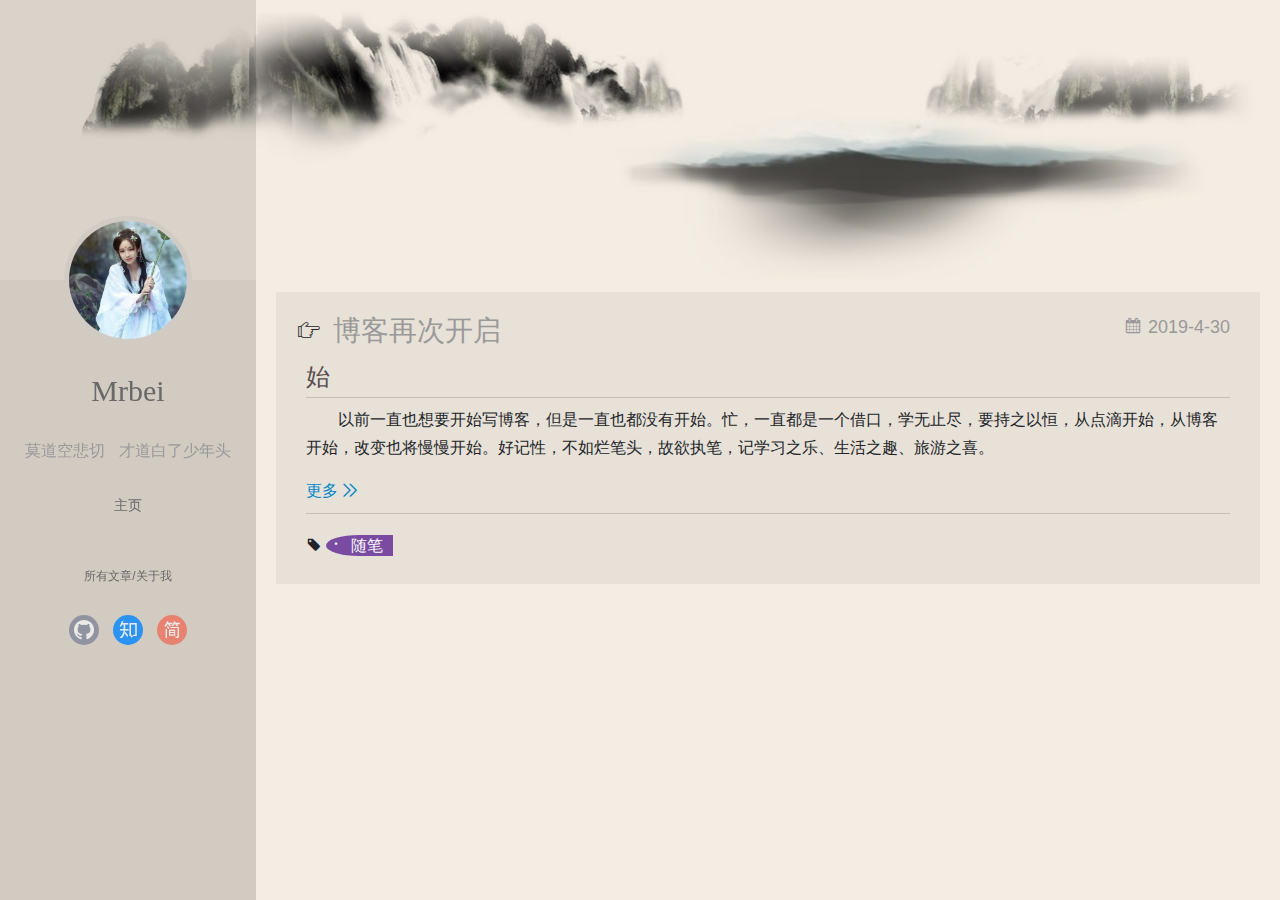
<file: index.html>
<!DOCTYPE html>
<html lang="en">
<head><meta name="generator" content="Hexo 3.8.0">
    <meta charset="utf-8">

    <meta name="renderer" content="webkit">
    <meta http-equiv="X-UA-Compatible" content="IE=edge">
    <link rel="dns-prefetch" href="https://mrbei1.github.io">
    <title>mrbei1&#39;s Blog</title>
    <meta name="viewport" content="width=device-width, initial-scale=1, maximum-scale=1">
    <meta name="description" content="Hello，我是mrbei1,一个前端开发者">
    <meta name="keywords" content="iOS">
    <meta property="og:type" content="website">
    <meta property="og:title" content="mrbei1&#39;s Blog">
    <meta property="og:url" content="http://mrbei1.github.io/index.html">
    <meta property="og:site_name" content="mrbei1&#39;s Blog">
    <meta property="og:description" content="Hello，我是mrbei1,一个前端开发者">
    <meta property="og:locale" content="default">
    <meta name="twitter:card" content="summary">
    <meta name="twitter:title" content="mrbei1&#39;s Blog">
    <meta name="twitter:description" content="Hello，我是mrbei1,一个前端开发者">
    <link rel="icon" href="https://avatars2.githubusercontent.com/u/21351124?s=40&v=4">
    <link rel="stylesheet" href="assets/plugins/css/bootstrap.min.css">
    <link rel="stylesheet" href="assets/css/index.css">
    <link rel="stylesheet" href="assets/plugins/icon/iconfont.css">
</head>
<body>
<div class="bodyBox">
    <div class="fog__container">
        <div class="fog__img fog__img--first"></div>
        <div class="fog__img fog__img--second"></div>
    </div>
    <header class="header-phone"></header>
    <aside class="aside-left">
        <div class="aside-mian text-center">
            <div class="touxiang-box">
                <a href="http://localhost:8080/Mrbei1.github.io/index.html" class="profilepic">
                    <img src="assets/img/21351124.jpeg" alt="photo">
                </a>
            </div>
            <h1 class="header-author"><a href="/">Mrbei</a></h1>
            <p class="header-subtitle">莫道空悲切&nbsp;&nbsp;&nbsp;才道白了少年头</p>
            <div class="header-menu">
                <a href="/">主页</a>
                <!--<a href="">相册</a>-->
            </div>
            <div class="header-smart-menu">
                <a href="">所有文章</a>/<a href="">关于我</a>
            </div>
            <div class="social">
                <a target="_blank" class="github" href="https://github.com/Mrbei1"><i class="iconfont icon-github"></i></a>
                <a target="_blank" class="zhihu" href="https://www.jianshu.com/u/c02958b7c744"><i class="iconfont icon-zhihu"></i></a>
                <a target="_blank" class="jianshu" href="https://www.zhihu.com/people/xue-song-41-94/activities"><i class="iconfont icon-jianshu1"></i></a>
            </div>
        </div>
    </aside>
    <content class="content-box">
        <div class="content-box-main">
            <div class="content-box-main1">
                <header class="content-header">
                    <h1>
                        <i class="iconfont icon-shouzhi" style="margin-left: -10px;font-size: 26px;"></i>
                        <a href="">博客再次开启</a>
                        <time class="time"><i class="iconfont icon-rili2"></i>2019-4-30</time>
                    </h1>
                </header>
                <div class="content-main">
                    <h1>始</h1>
                    <p class="content-main-p">
                        以前一直也想要开始写博客，但是一直也都没有开始。忙，一直都是一个借口，学无止尽，要持之以恒，从点滴开始，从博客开始，改变也将慢慢开始。好记性，不如烂笔头，故欲执笔，记学习之乐、生活之趣、旅游之喜。
                    </p>
                    <div class="more">
                        <a href="">更多 <i class="iconfont icon-iconmore"></i></a>
                    </div>
                    <div class="tag">
                        <i class="iconfont icon-37tag"></i>
                        <a href="" class="tag-a">
                            <i class="iconfont icon-yuan1" style="margin-left:-10px;font-size:20px;color:#fff;"></i>
                            随笔
                        </a>
                    </div>
                </div>
            </div>
        </div>
    </content>
    <footer class="footer-box"></footer>
</div>
<script type="text/javascript" src="assets/plugins/js/jquery-1.11.1.min.js"></script>
<script type="text/javascript" src="assets/plugins/js/bootstrap.min.js"></script>
</body>
</html>
</file>
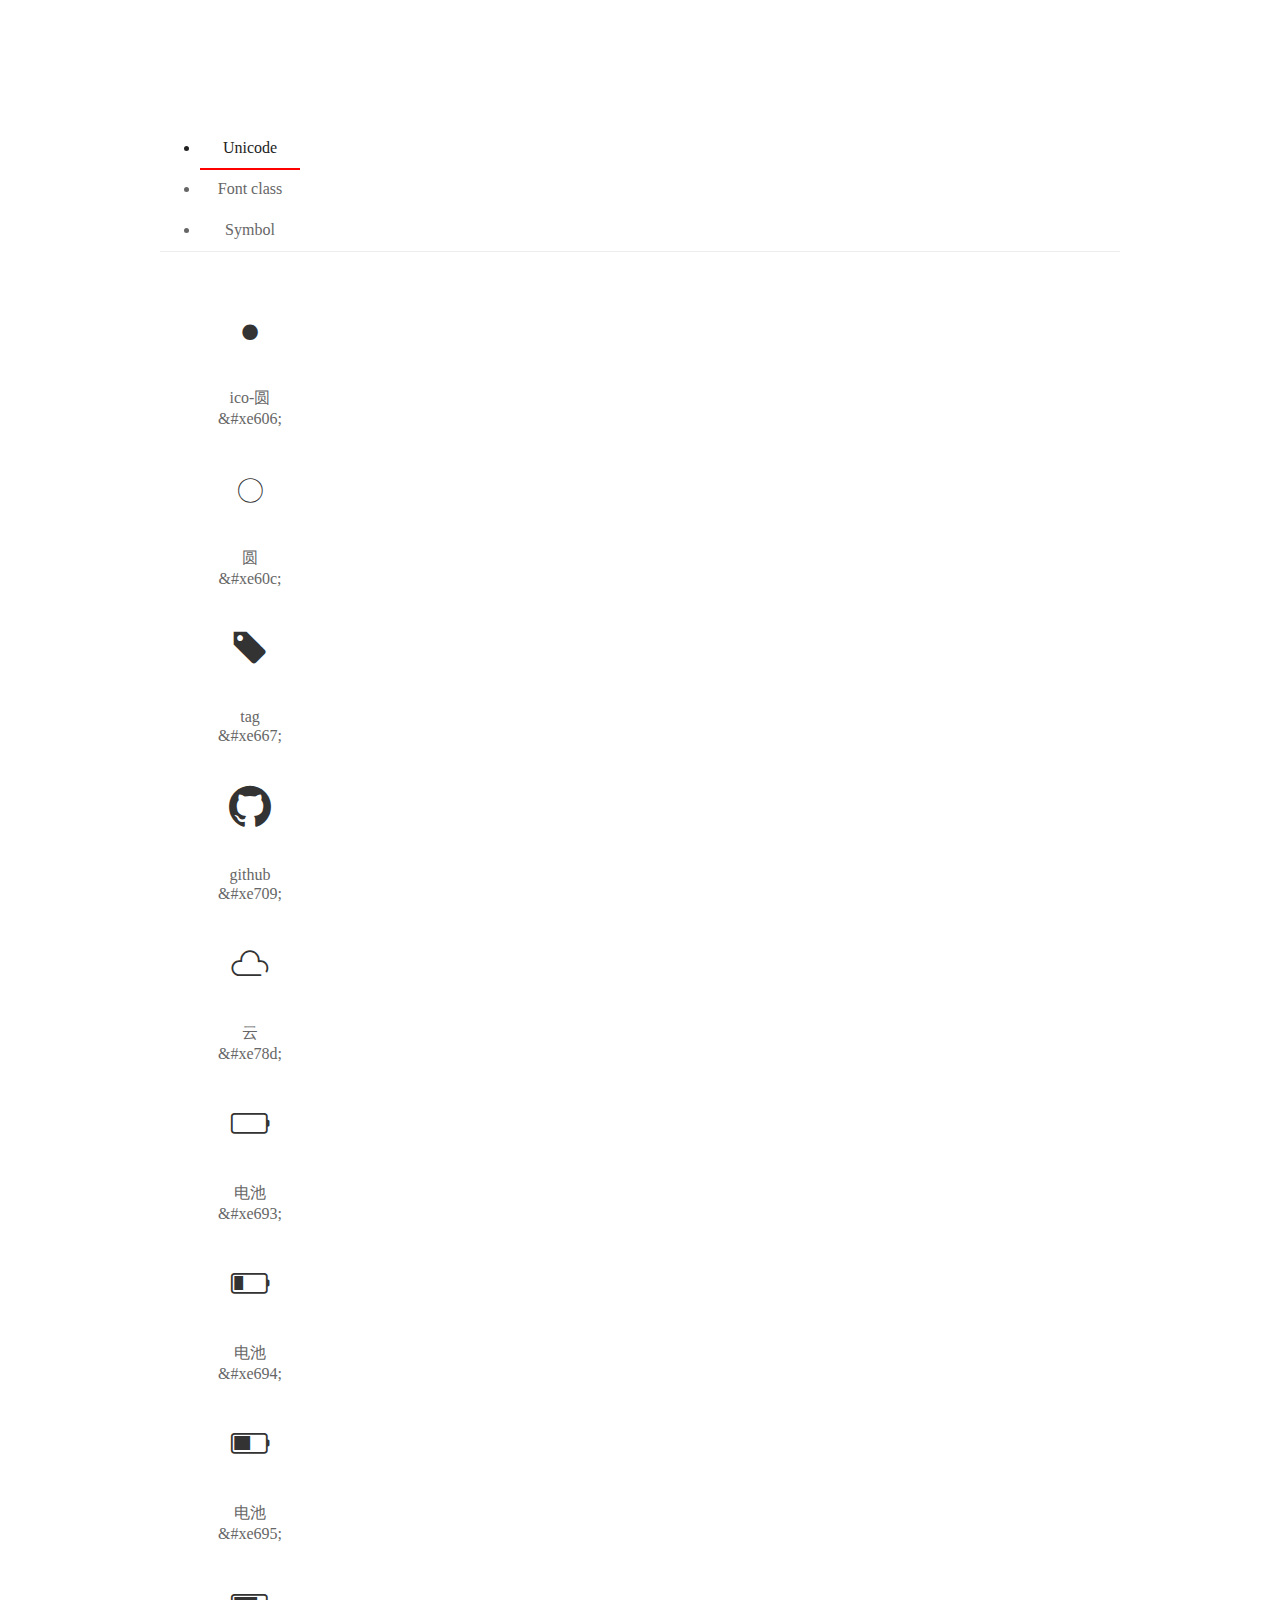
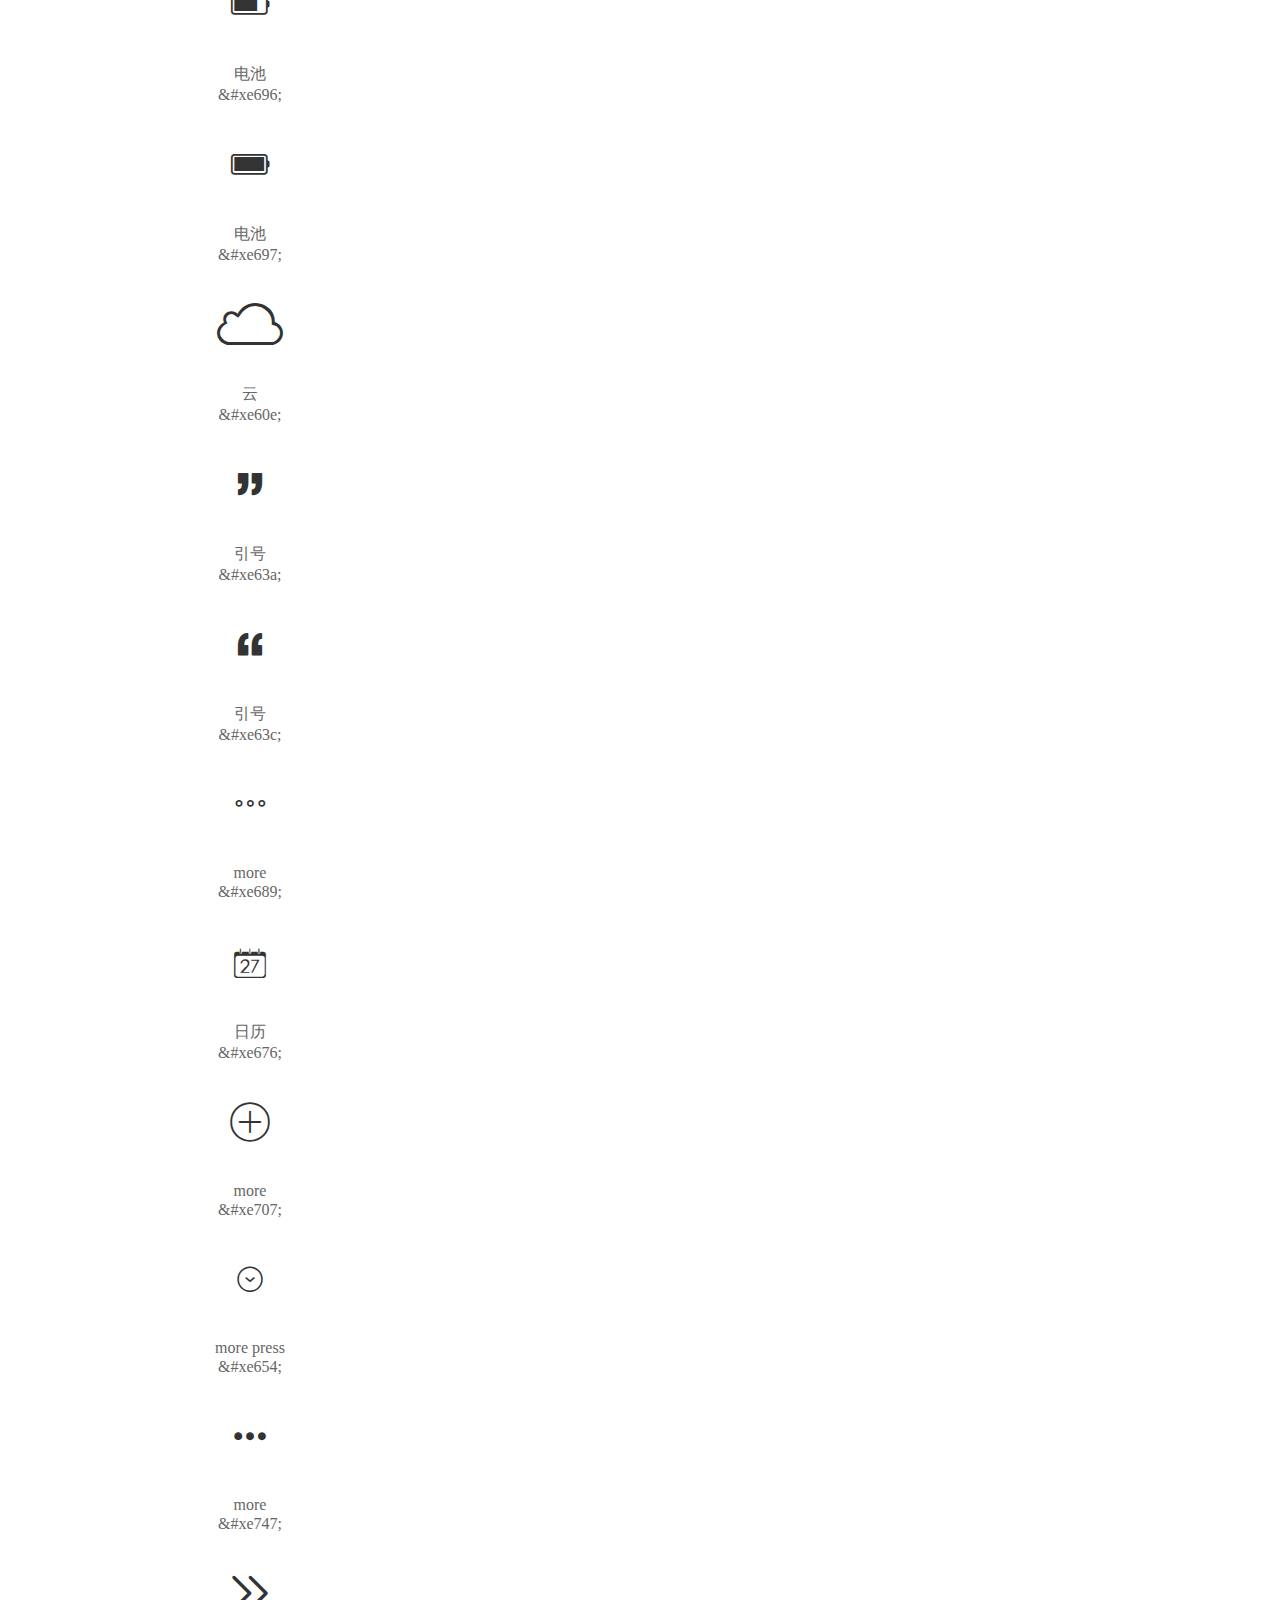
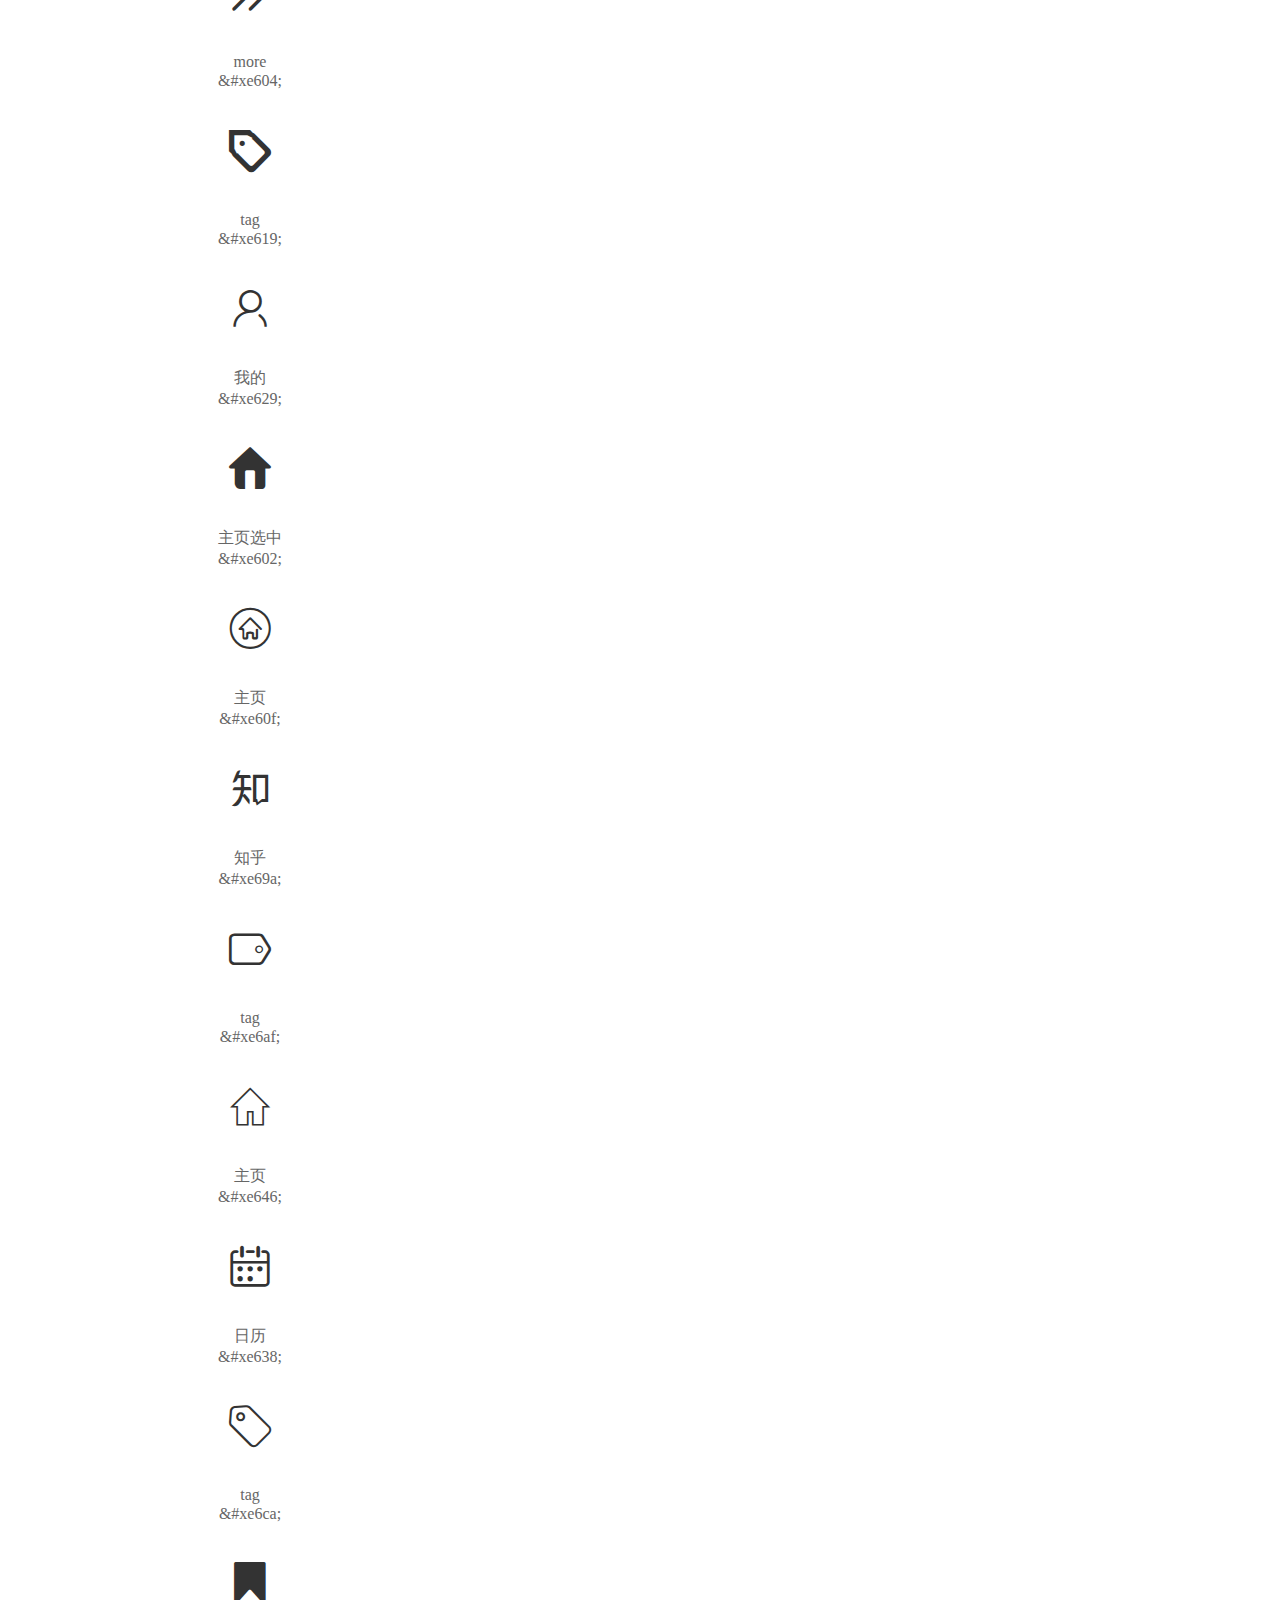
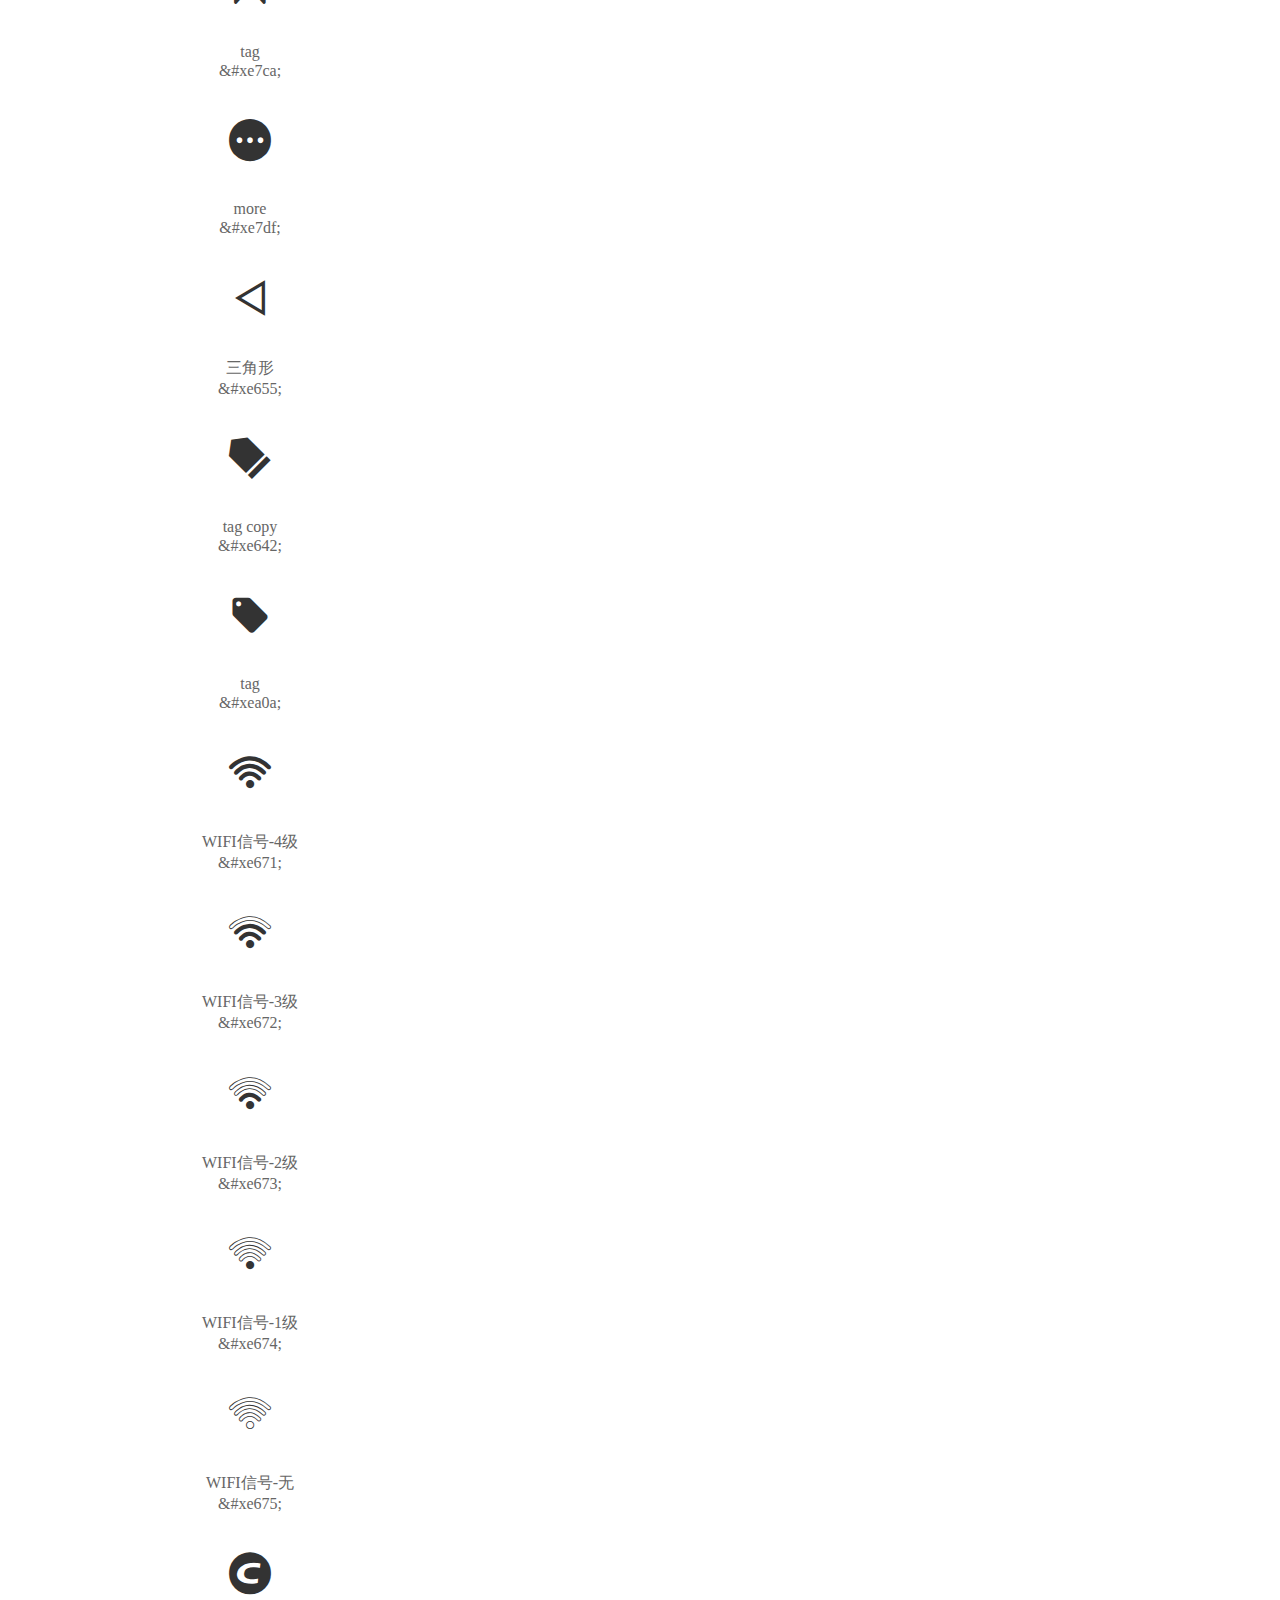
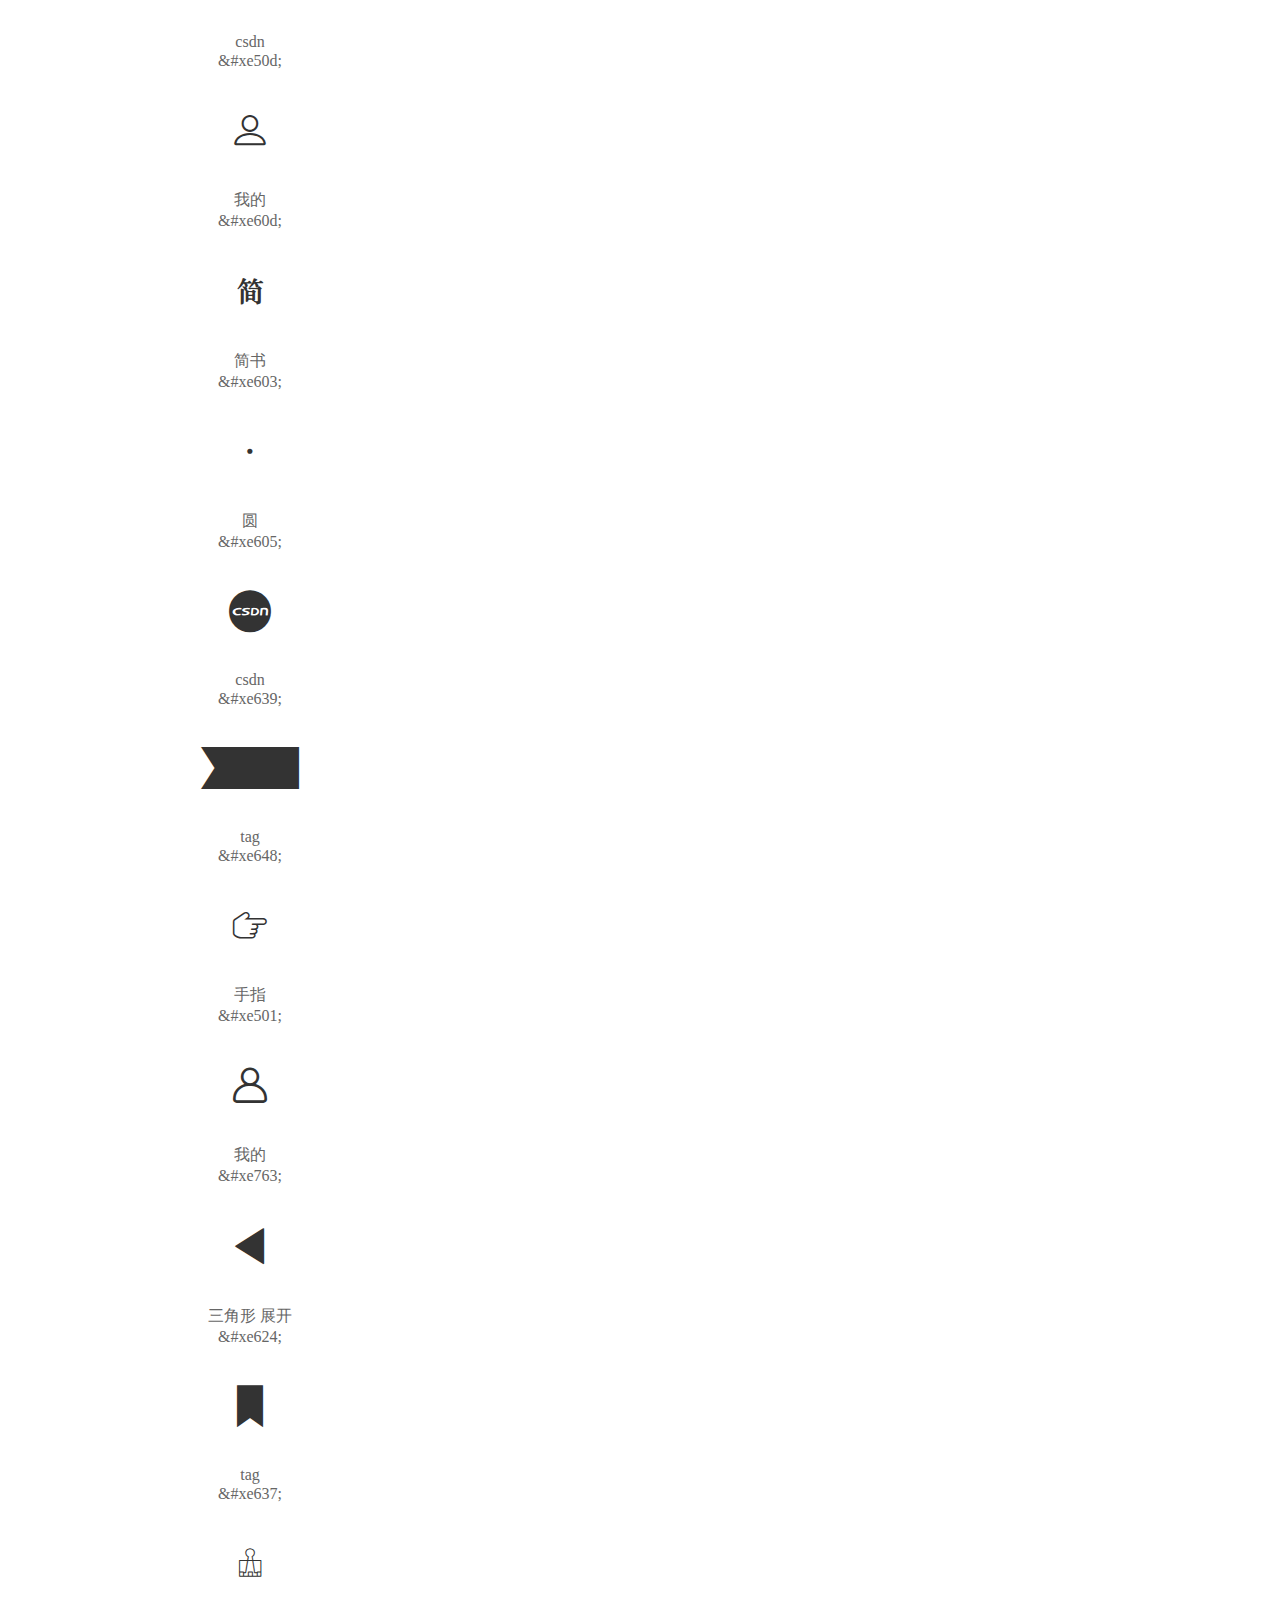
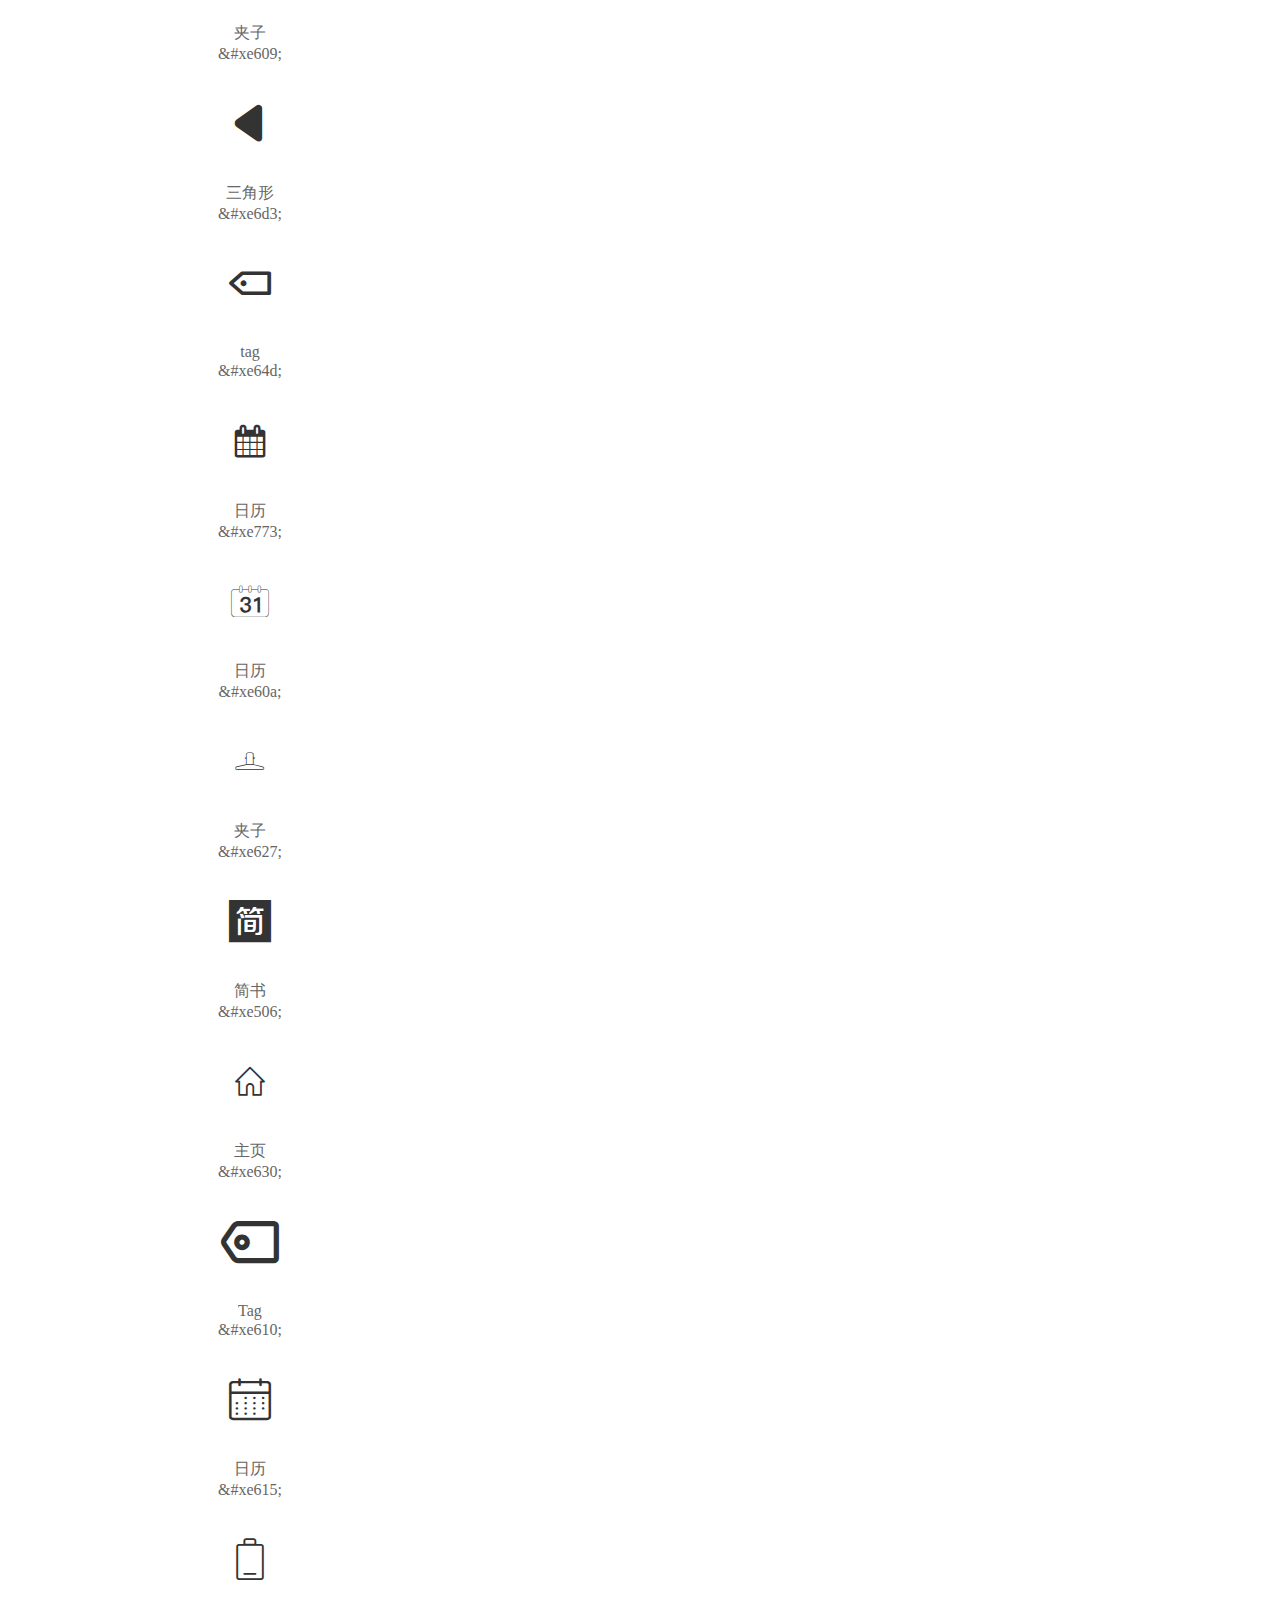
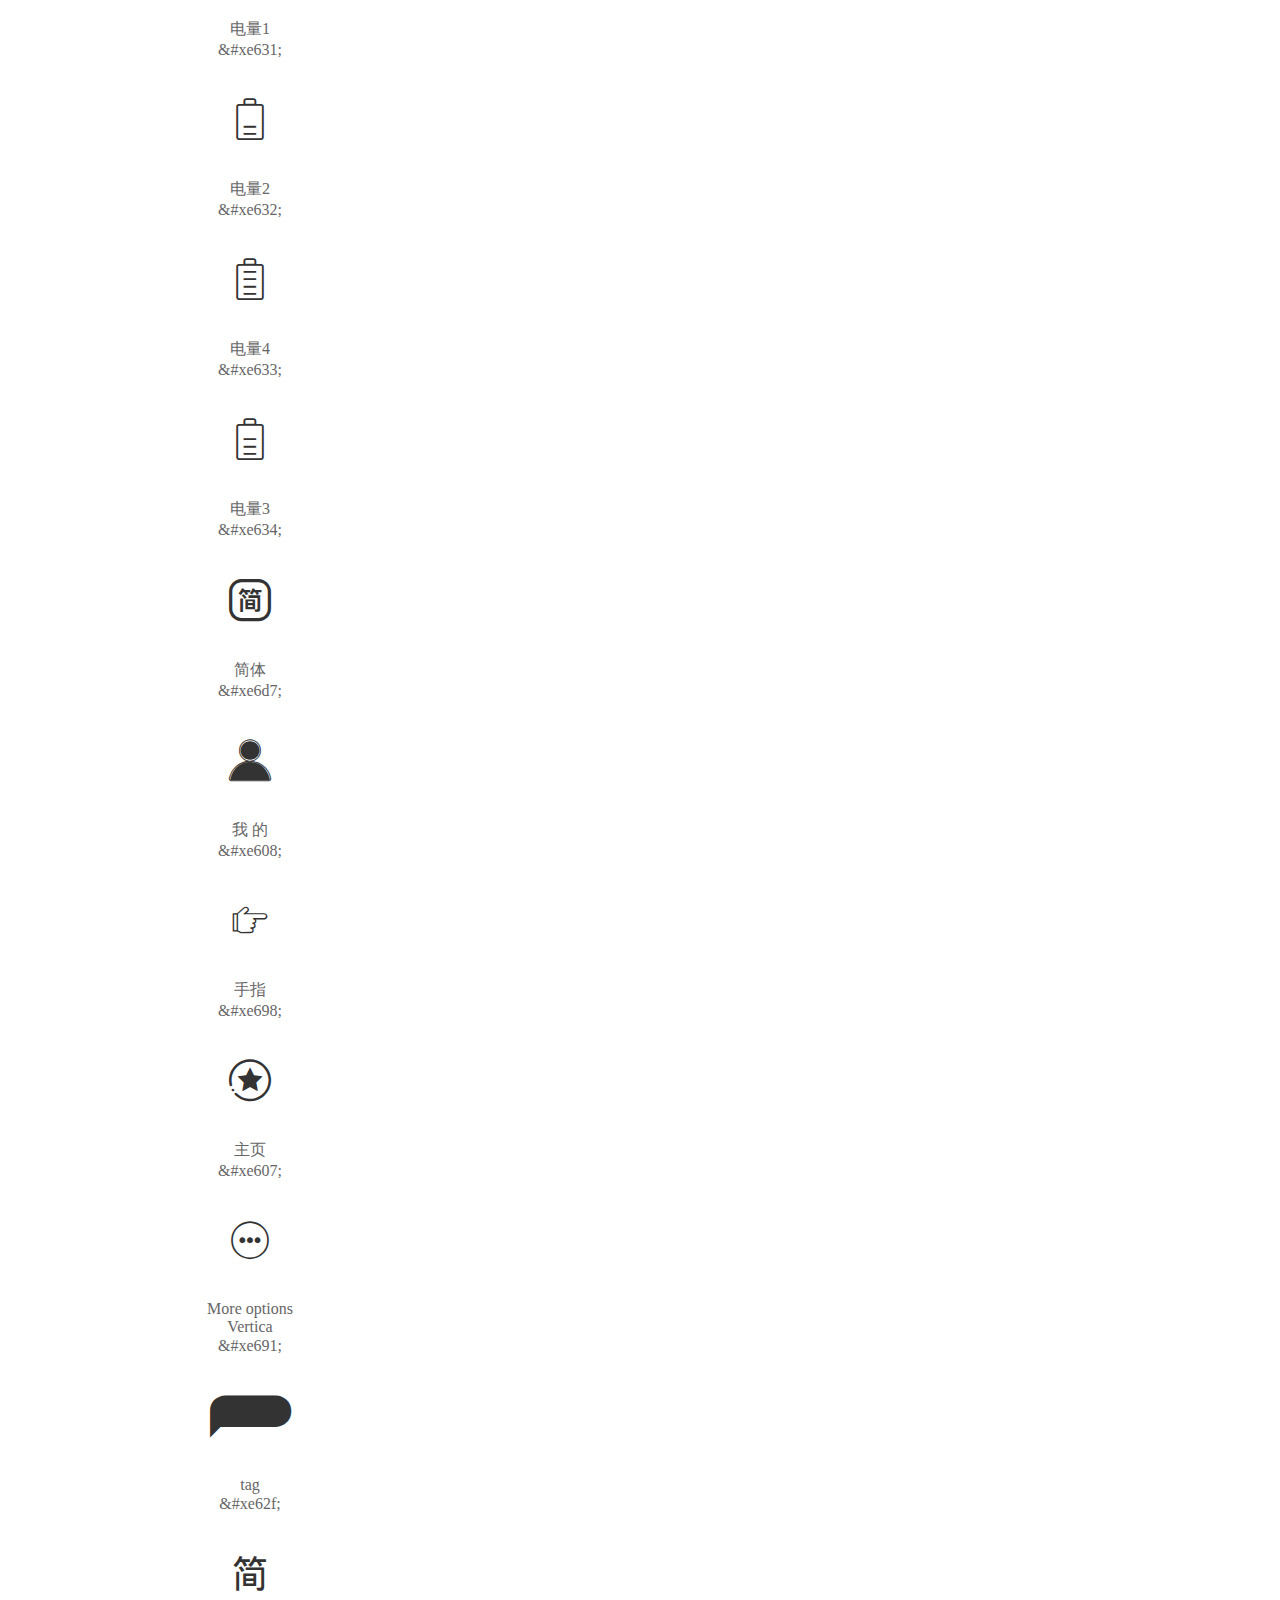
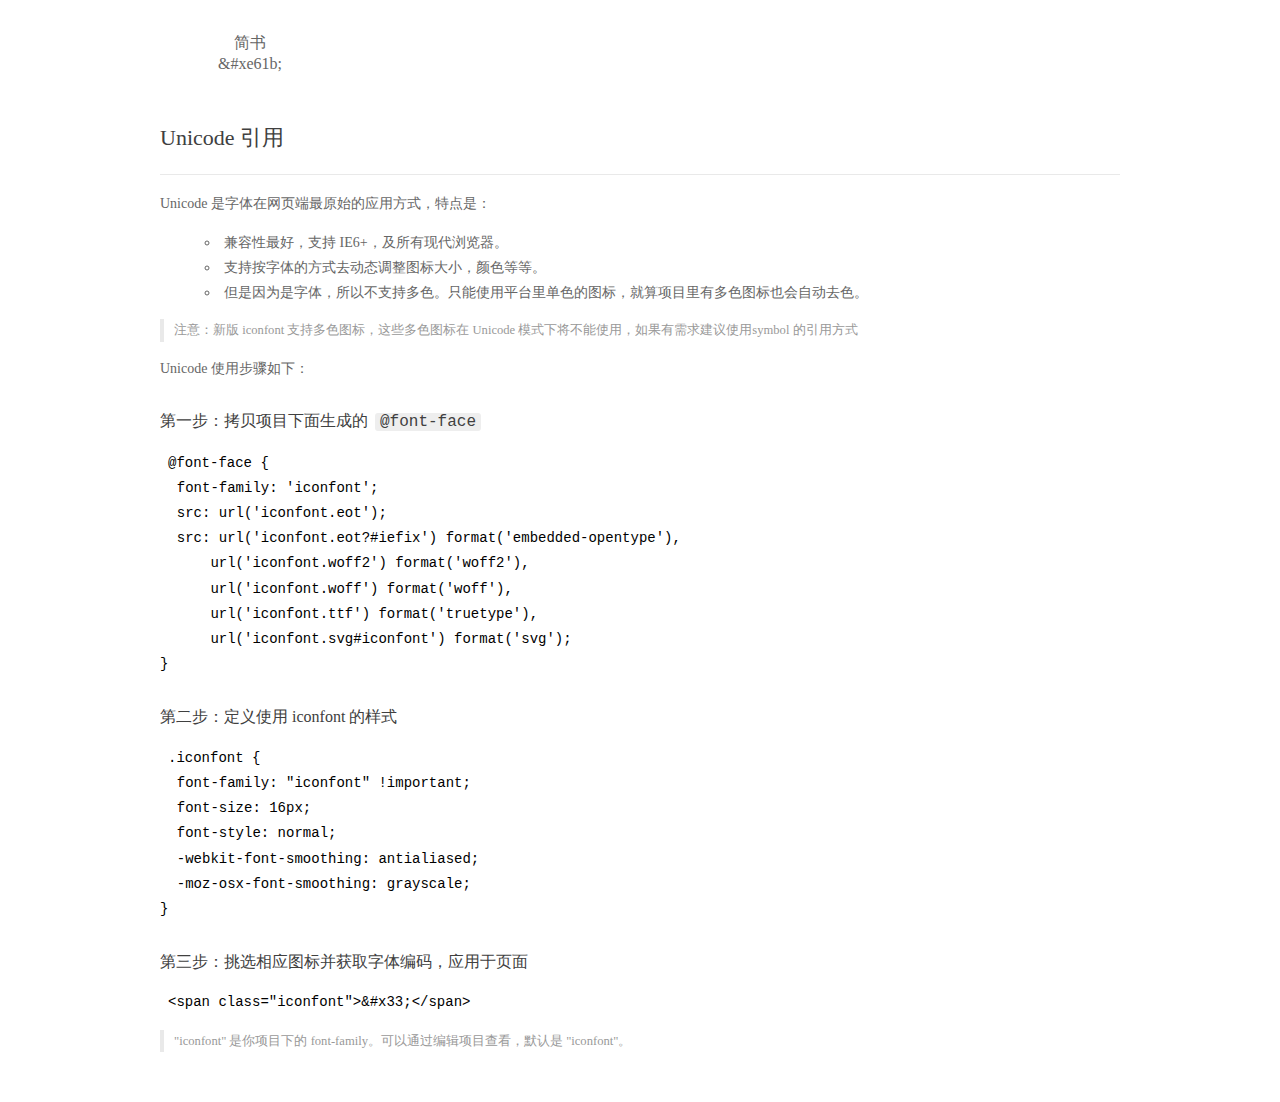
<file: assets/plugins/icon/demo_index.html>
<!DOCTYPE html>
<html>
<head>
  <meta charset="utf-8"/>
  <title>IconFont Demo</title>
  <link rel="shortcut icon" href="https://gtms04.alicdn.com/tps/i4/TB1_oz6GVXXXXaFXpXXJDFnIXXX-64-64.ico" type="image/x-icon"/>
  <link rel="stylesheet" href="https://g.alicdn.com/thx/cube/1.3.2/cube.min.css">
  <link rel="stylesheet" href="demo.css">
  <link rel="stylesheet" href="iconfont.css">
  <script src="iconfont.js"></script>
  <!-- jQuery -->
  <script src="https://a1.alicdn.com/oss/uploads/2018/12/26/7bfddb60-08e8-11e9-9b04-53e73bb6408b.js"></script>
  <!-- 代码高亮 -->
  <script src="https://a1.alicdn.com/oss/uploads/2018/12/26/a3f714d0-08e6-11e9-8a15-ebf944d7534c.js"></script>
</head>
<body>
  <div class="main">
    <h1 class="logo"><a href="https://www.iconfont.cn/" title="iconfont 首页" target="_blank">&#xe86b;</a></h1>
    <div class="nav-tabs">
      <ul id="tabs" class="dib-box">
        <li class="dib active"><span>Unicode</span></li>
        <li class="dib"><span>Font class</span></li>
        <li class="dib"><span>Symbol</span></li>
      </ul>
      
    </div>
    <div class="tab-container">
      <div class="content unicode" style="display: block;">
          <ul class="icon_lists dib-box">
          
            <li class="dib">
              <span class="icon iconfont">&#xe606;</span>
                <div class="name">ico-圆</div>
                <div class="code-name">&amp;#xe606;</div>
              </li>
          
            <li class="dib">
              <span class="icon iconfont">&#xe60c;</span>
                <div class="name">圆</div>
                <div class="code-name">&amp;#xe60c;</div>
              </li>
          
            <li class="dib">
              <span class="icon iconfont">&#xe667;</span>
                <div class="name">tag</div>
                <div class="code-name">&amp;#xe667;</div>
              </li>
          
            <li class="dib">
              <span class="icon iconfont">&#xe709;</span>
                <div class="name">github</div>
                <div class="code-name">&amp;#xe709;</div>
              </li>
          
            <li class="dib">
              <span class="icon iconfont">&#xe78d;</span>
                <div class="name">云</div>
                <div class="code-name">&amp;#xe78d;</div>
              </li>
          
            <li class="dib">
              <span class="icon iconfont">&#xe693;</span>
                <div class="name">电池</div>
                <div class="code-name">&amp;#xe693;</div>
              </li>
          
            <li class="dib">
              <span class="icon iconfont">&#xe694;</span>
                <div class="name">电池</div>
                <div class="code-name">&amp;#xe694;</div>
              </li>
          
            <li class="dib">
              <span class="icon iconfont">&#xe695;</span>
                <div class="name">电池</div>
                <div class="code-name">&amp;#xe695;</div>
              </li>
          
            <li class="dib">
              <span class="icon iconfont">&#xe696;</span>
                <div class="name">电池</div>
                <div class="code-name">&amp;#xe696;</div>
              </li>
          
            <li class="dib">
              <span class="icon iconfont">&#xe697;</span>
                <div class="name">电池</div>
                <div class="code-name">&amp;#xe697;</div>
              </li>
          
            <li class="dib">
              <span class="icon iconfont">&#xe60e;</span>
                <div class="name">云</div>
                <div class="code-name">&amp;#xe60e;</div>
              </li>
          
            <li class="dib">
              <span class="icon iconfont">&#xe63a;</span>
                <div class="name">引号</div>
                <div class="code-name">&amp;#xe63a;</div>
              </li>
          
            <li class="dib">
              <span class="icon iconfont">&#xe63c;</span>
                <div class="name">引号</div>
                <div class="code-name">&amp;#xe63c;</div>
              </li>
          
            <li class="dib">
              <span class="icon iconfont">&#xe689;</span>
                <div class="name">more</div>
                <div class="code-name">&amp;#xe689;</div>
              </li>
          
            <li class="dib">
              <span class="icon iconfont">&#xe676;</span>
                <div class="name">日历</div>
                <div class="code-name">&amp;#xe676;</div>
              </li>
          
            <li class="dib">
              <span class="icon iconfont">&#xe707;</span>
                <div class="name">more</div>
                <div class="code-name">&amp;#xe707;</div>
              </li>
          
            <li class="dib">
              <span class="icon iconfont">&#xe654;</span>
                <div class="name">more press</div>
                <div class="code-name">&amp;#xe654;</div>
              </li>
          
            <li class="dib">
              <span class="icon iconfont">&#xe747;</span>
                <div class="name">more</div>
                <div class="code-name">&amp;#xe747;</div>
              </li>
          
            <li class="dib">
              <span class="icon iconfont">&#xe604;</span>
                <div class="name">more</div>
                <div class="code-name">&amp;#xe604;</div>
              </li>
          
            <li class="dib">
              <span class="icon iconfont">&#xe619;</span>
                <div class="name">tag</div>
                <div class="code-name">&amp;#xe619;</div>
              </li>
          
            <li class="dib">
              <span class="icon iconfont">&#xe629;</span>
                <div class="name">我的</div>
                <div class="code-name">&amp;#xe629;</div>
              </li>
          
            <li class="dib">
              <span class="icon iconfont">&#xe602;</span>
                <div class="name">主页选中</div>
                <div class="code-name">&amp;#xe602;</div>
              </li>
          
            <li class="dib">
              <span class="icon iconfont">&#xe60f;</span>
                <div class="name">主页</div>
                <div class="code-name">&amp;#xe60f;</div>
              </li>
          
            <li class="dib">
              <span class="icon iconfont">&#xe69a;</span>
                <div class="name">知乎</div>
                <div class="code-name">&amp;#xe69a;</div>
              </li>
          
            <li class="dib">
              <span class="icon iconfont">&#xe6af;</span>
                <div class="name">tag</div>
                <div class="code-name">&amp;#xe6af;</div>
              </li>
          
            <li class="dib">
              <span class="icon iconfont">&#xe646;</span>
                <div class="name">主页</div>
                <div class="code-name">&amp;#xe646;</div>
              </li>
          
            <li class="dib">
              <span class="icon iconfont">&#xe638;</span>
                <div class="name">日历</div>
                <div class="code-name">&amp;#xe638;</div>
              </li>
          
            <li class="dib">
              <span class="icon iconfont">&#xe6ca;</span>
                <div class="name">tag</div>
                <div class="code-name">&amp;#xe6ca;</div>
              </li>
          
            <li class="dib">
              <span class="icon iconfont">&#xe7ca;</span>
                <div class="name">tag</div>
                <div class="code-name">&amp;#xe7ca;</div>
              </li>
          
            <li class="dib">
              <span class="icon iconfont">&#xe7df;</span>
                <div class="name">more</div>
                <div class="code-name">&amp;#xe7df;</div>
              </li>
          
            <li class="dib">
              <span class="icon iconfont">&#xe655;</span>
                <div class="name">三角形</div>
                <div class="code-name">&amp;#xe655;</div>
              </li>
          
            <li class="dib">
              <span class="icon iconfont">&#xe642;</span>
                <div class="name">tag copy</div>
                <div class="code-name">&amp;#xe642;</div>
              </li>
          
            <li class="dib">
              <span class="icon iconfont">&#xea0a;</span>
                <div class="name">tag</div>
                <div class="code-name">&amp;#xea0a;</div>
              </li>
          
            <li class="dib">
              <span class="icon iconfont">&#xe671;</span>
                <div class="name">WIFI信号-4级</div>
                <div class="code-name">&amp;#xe671;</div>
              </li>
          
            <li class="dib">
              <span class="icon iconfont">&#xe672;</span>
                <div class="name">WIFI信号-3级</div>
                <div class="code-name">&amp;#xe672;</div>
              </li>
          
            <li class="dib">
              <span class="icon iconfont">&#xe673;</span>
                <div class="name">WIFI信号-2级</div>
                <div class="code-name">&amp;#xe673;</div>
              </li>
          
            <li class="dib">
              <span class="icon iconfont">&#xe674;</span>
                <div class="name">WIFI信号-1级</div>
                <div class="code-name">&amp;#xe674;</div>
              </li>
          
            <li class="dib">
              <span class="icon iconfont">&#xe675;</span>
                <div class="name">WIFI信号-无</div>
                <div class="code-name">&amp;#xe675;</div>
              </li>
          
            <li class="dib">
              <span class="icon iconfont">&#xe50d;</span>
                <div class="name">csdn</div>
                <div class="code-name">&amp;#xe50d;</div>
              </li>
          
            <li class="dib">
              <span class="icon iconfont">&#xe60d;</span>
                <div class="name">我的</div>
                <div class="code-name">&amp;#xe60d;</div>
              </li>
          
            <li class="dib">
              <span class="icon iconfont">&#xe603;</span>
                <div class="name">简书</div>
                <div class="code-name">&amp;#xe603;</div>
              </li>
          
            <li class="dib">
              <span class="icon iconfont">&#xe605;</span>
                <div class="name">圆</div>
                <div class="code-name">&amp;#xe605;</div>
              </li>
          
            <li class="dib">
              <span class="icon iconfont">&#xe639;</span>
                <div class="name">csdn</div>
                <div class="code-name">&amp;#xe639;</div>
              </li>
          
            <li class="dib">
              <span class="icon iconfont">&#xe648;</span>
                <div class="name">tag</div>
                <div class="code-name">&amp;#xe648;</div>
              </li>
          
            <li class="dib">
              <span class="icon iconfont">&#xe501;</span>
                <div class="name">手指</div>
                <div class="code-name">&amp;#xe501;</div>
              </li>
          
            <li class="dib">
              <span class="icon iconfont">&#xe763;</span>
                <div class="name">我的</div>
                <div class="code-name">&amp;#xe763;</div>
              </li>
          
            <li class="dib">
              <span class="icon iconfont">&#xe624;</span>
                <div class="name">三角形 展开</div>
                <div class="code-name">&amp;#xe624;</div>
              </li>
          
            <li class="dib">
              <span class="icon iconfont">&#xe637;</span>
                <div class="name">tag</div>
                <div class="code-name">&amp;#xe637;</div>
              </li>
          
            <li class="dib">
              <span class="icon iconfont">&#xe609;</span>
                <div class="name">夹子</div>
                <div class="code-name">&amp;#xe609;</div>
              </li>
          
            <li class="dib">
              <span class="icon iconfont">&#xe6d3;</span>
                <div class="name">三角形</div>
                <div class="code-name">&amp;#xe6d3;</div>
              </li>
          
            <li class="dib">
              <span class="icon iconfont">&#xe64d;</span>
                <div class="name">tag</div>
                <div class="code-name">&amp;#xe64d;</div>
              </li>
          
            <li class="dib">
              <span class="icon iconfont">&#xe773;</span>
                <div class="name">日历</div>
                <div class="code-name">&amp;#xe773;</div>
              </li>
          
            <li class="dib">
              <span class="icon iconfont">&#xe60a;</span>
                <div class="name">日历</div>
                <div class="code-name">&amp;#xe60a;</div>
              </li>
          
            <li class="dib">
              <span class="icon iconfont">&#xe627;</span>
                <div class="name">夹子</div>
                <div class="code-name">&amp;#xe627;</div>
              </li>
          
            <li class="dib">
              <span class="icon iconfont">&#xe506;</span>
                <div class="name">简书</div>
                <div class="code-name">&amp;#xe506;</div>
              </li>
          
            <li class="dib">
              <span class="icon iconfont">&#xe630;</span>
                <div class="name">主页</div>
                <div class="code-name">&amp;#xe630;</div>
              </li>
          
            <li class="dib">
              <span class="icon iconfont">&#xe610;</span>
                <div class="name">Tag</div>
                <div class="code-name">&amp;#xe610;</div>
              </li>
          
            <li class="dib">
              <span class="icon iconfont">&#xe615;</span>
                <div class="name">日历</div>
                <div class="code-name">&amp;#xe615;</div>
              </li>
          
            <li class="dib">
              <span class="icon iconfont">&#xe631;</span>
                <div class="name">电量1</div>
                <div class="code-name">&amp;#xe631;</div>
              </li>
          
            <li class="dib">
              <span class="icon iconfont">&#xe632;</span>
                <div class="name">电量2</div>
                <div class="code-name">&amp;#xe632;</div>
              </li>
          
            <li class="dib">
              <span class="icon iconfont">&#xe633;</span>
                <div class="name">电量4</div>
                <div class="code-name">&amp;#xe633;</div>
              </li>
          
            <li class="dib">
              <span class="icon iconfont">&#xe634;</span>
                <div class="name">电量3</div>
                <div class="code-name">&amp;#xe634;</div>
              </li>
          
            <li class="dib">
              <span class="icon iconfont">&#xe6d7;</span>
                <div class="name">简体</div>
                <div class="code-name">&amp;#xe6d7;</div>
              </li>
          
            <li class="dib">
              <span class="icon iconfont">&#xe608;</span>
                <div class="name">我 的</div>
                <div class="code-name">&amp;#xe608;</div>
              </li>
          
            <li class="dib">
              <span class="icon iconfont">&#xe698;</span>
                <div class="name">手指</div>
                <div class="code-name">&amp;#xe698;</div>
              </li>
          
            <li class="dib">
              <span class="icon iconfont">&#xe607;</span>
                <div class="name">主页</div>
                <div class="code-name">&amp;#xe607;</div>
              </li>
          
            <li class="dib">
              <span class="icon iconfont">&#xe691;</span>
                <div class="name">More options Vertica</div>
                <div class="code-name">&amp;#xe691;</div>
              </li>
          
            <li class="dib">
              <span class="icon iconfont">&#xe62f;</span>
                <div class="name">tag</div>
                <div class="code-name">&amp;#xe62f;</div>
              </li>
          
            <li class="dib">
              <span class="icon iconfont">&#xe61b;</span>
                <div class="name">简书</div>
                <div class="code-name">&amp;#xe61b;</div>
              </li>
          
          </ul>
          <div class="article markdown">
          <h2 id="unicode-">Unicode 引用</h2>
          <hr>

          <p>Unicode 是字体在网页端最原始的应用方式，特点是：</p>
          <ul>
            <li>兼容性最好，支持 IE6+，及所有现代浏览器。</li>
            <li>支持按字体的方式去动态调整图标大小，颜色等等。</li>
            <li>但是因为是字体，所以不支持多色。只能使用平台里单色的图标，就算项目里有多色图标也会自动去色。</li>
          </ul>
          <blockquote>
            <p>注意：新版 iconfont 支持多色图标，这些多色图标在 Unicode 模式下将不能使用，如果有需求建议使用symbol 的引用方式</p>
          </blockquote>
          <p>Unicode 使用步骤如下：</p>
          <h3 id="-font-face">第一步：拷贝项目下面生成的 <code>@font-face</code></h3>
<pre><code class="language-css"
>@font-face {
  font-family: 'iconfont';
  src: url('iconfont.eot');
  src: url('iconfont.eot?#iefix') format('embedded-opentype'),
      url('iconfont.woff2') format('woff2'),
      url('iconfont.woff') format('woff'),
      url('iconfont.ttf') format('truetype'),
      url('iconfont.svg#iconfont') format('svg');
}
</code></pre>
          <h3 id="-iconfont-">第二步：定义使用 iconfont 的样式</h3>
<pre><code class="language-css"
>.iconfont {
  font-family: "iconfont" !important;
  font-size: 16px;
  font-style: normal;
  -webkit-font-smoothing: antialiased;
  -moz-osx-font-smoothing: grayscale;
}
</code></pre>
          <h3 id="-">第三步：挑选相应图标并获取字体编码，应用于页面</h3>
<pre>
<code class="language-html"
>&lt;span class="iconfont"&gt;&amp;#x33;&lt;/span&gt;
</code></pre>
          <blockquote>
            <p>"iconfont" 是你项目下的 font-family。可以通过编辑项目查看，默认是 "iconfont"。</p>
          </blockquote>
          </div>
      </div>
      <div class="content font-class">
        <ul class="icon_lists dib-box">
          
          <li class="dib">
            <span class="icon iconfont icon-icoyuan"></span>
            <div class="name">
              ico-圆
            </div>
            <div class="code-name">.icon-icoyuan
            </div>
          </li>
          
          <li class="dib">
            <span class="icon iconfont icon-yuan"></span>
            <div class="name">
              圆
            </div>
            <div class="code-name">.icon-yuan
            </div>
          </li>
          
          <li class="dib">
            <span class="icon iconfont icon-37tag"></span>
            <div class="name">
              tag
            </div>
            <div class="code-name">.icon-37tag
            </div>
          </li>
          
          <li class="dib">
            <span class="icon iconfont icon-github"></span>
            <div class="name">
              github
            </div>
            <div class="code-name">.icon-github
            </div>
          </li>
          
          <li class="dib">
            <span class="icon iconfont icon-yun"></span>
            <div class="name">
              云
            </div>
            <div class="code-name">.icon-yun
            </div>
          </li>
          
          <li class="dib">
            <span class="icon iconfont icon-iconset0248"></span>
            <div class="name">
              电池
            </div>
            <div class="code-name">.icon-iconset0248
            </div>
          </li>
          
          <li class="dib">
            <span class="icon iconfont icon-iconset0249"></span>
            <div class="name">
              电池
            </div>
            <div class="code-name">.icon-iconset0249
            </div>
          </li>
          
          <li class="dib">
            <span class="icon iconfont icon-iconset0250"></span>
            <div class="name">
              电池
            </div>
            <div class="code-name">.icon-iconset0250
            </div>
          </li>
          
          <li class="dib">
            <span class="icon iconfont icon-iconset0251"></span>
            <div class="name">
              电池
            </div>
            <div class="code-name">.icon-iconset0251
            </div>
          </li>
          
          <li class="dib">
            <span class="icon iconfont icon-iconset0252"></span>
            <div class="name">
              电池
            </div>
            <div class="code-name">.icon-iconset0252
            </div>
          </li>
          
          <li class="dib">
            <span class="icon iconfont icon-yuncloud259"></span>
            <div class="name">
              云
            </div>
            <div class="code-name">.icon-yuncloud259
            </div>
          </li>
          
          <li class="dib">
            <span class="icon iconfont icon-baojiaquotation"></span>
            <div class="name">
              引号
            </div>
            <div class="code-name">.icon-baojiaquotation
            </div>
          </li>
          
          <li class="dib">
            <span class="icon iconfont icon-baojiaquotation2"></span>
            <div class="name">
              引号
            </div>
            <div class="code-name">.icon-baojiaquotation2
            </div>
          </li>
          
          <li class="dib">
            <span class="icon iconfont icon-more"></span>
            <div class="name">
              more
            </div>
            <div class="code-name">.icon-more
            </div>
          </li>
          
          <li class="dib">
            <span class="icon iconfont icon-rili"></span>
            <div class="name">
              日历
            </div>
            <div class="code-name">.icon-rili
            </div>
          </li>
          
          <li class="dib">
            <span class="icon iconfont icon-more1"></span>
            <div class="name">
              more
            </div>
            <div class="code-name">.icon-more1
            </div>
          </li>
          
          <li class="dib">
            <span class="icon iconfont icon-morepress"></span>
            <div class="name">
              more press
            </div>
            <div class="code-name">.icon-morepress
            </div>
          </li>
          
          <li class="dib">
            <span class="icon iconfont icon-more2"></span>
            <div class="name">
              more
            </div>
            <div class="code-name">.icon-more2
            </div>
          </li>
          
          <li class="dib">
            <span class="icon iconfont icon-iconmore"></span>
            <div class="name">
              more
            </div>
            <div class="code-name">.icon-iconmore
            </div>
          </li>
          
          <li class="dib">
            <span class="icon iconfont icon-biaoqiantag48-copy"></span>
            <div class="name">
              tag
            </div>
            <div class="code-name">.icon-biaoqiantag48-copy
            </div>
          </li>
          
          <li class="dib">
            <span class="icon iconfont icon-weibiaoti2fuzhi12"></span>
            <div class="name">
              我的
            </div>
            <div class="code-name">.icon-weibiaoti2fuzhi12
            </div>
          </li>
          
          <li class="dib">
            <span class="icon iconfont icon-zhuye"></span>
            <div class="name">
              主页选中
            </div>
            <div class="code-name">.icon-zhuye
            </div>
          </li>
          
          <li class="dib">
            <span class="icon iconfont icon-home"></span>
            <div class="name">
              主页
            </div>
            <div class="code-name">.icon-home
            </div>
          </li>
          
          <li class="dib">
            <span class="icon iconfont icon-zhihu"></span>
            <div class="name">
              知乎
            </div>
            <div class="code-name">.icon-zhihu
            </div>
          </li>
          
          <li class="dib">
            <span class="icon iconfont icon-tag"></span>
            <div class="name">
              tag
            </div>
            <div class="code-name">.icon-tag
            </div>
          </li>
          
          <li class="dib">
            <span class="icon iconfont icon-home-g"></span>
            <div class="name">
              主页
            </div>
            <div class="code-name">.icon-home-g
            </div>
          </li>
          
          <li class="dib">
            <span class="icon iconfont icon-rili1"></span>
            <div class="name">
              日历
            </div>
            <div class="code-name">.icon-rili1
            </div>
          </li>
          
          <li class="dib">
            <span class="icon iconfont icon-tag1"></span>
            <div class="name">
              tag
            </div>
            <div class="code-name">.icon-tag1
            </div>
          </li>
          
          <li class="dib">
            <span class="icon iconfont icon-tag2"></span>
            <div class="name">
              tag
            </div>
            <div class="code-name">.icon-tag2
            </div>
          </li>
          
          <li class="dib">
            <span class="icon iconfont icon-more3"></span>
            <div class="name">
              more
            </div>
            <div class="code-name">.icon-more3
            </div>
          </li>
          
          <li class="dib">
            <span class="icon iconfont icon-sanjiaoxing1"></span>
            <div class="name">
              三角形
            </div>
            <div class="code-name">.icon-sanjiaoxing1
            </div>
          </li>
          
          <li class="dib">
            <span class="icon iconfont icon-tagcopy"></span>
            <div class="name">
              tag copy
            </div>
            <div class="code-name">.icon-tagcopy
            </div>
          </li>
          
          <li class="dib">
            <span class="icon iconfont icon-tag3"></span>
            <div class="name">
              tag
            </div>
            <div class="code-name">.icon-tag3
            </div>
          </li>
          
          <li class="dib">
            <span class="icon iconfont icon-WIFIxinhao-ji"></span>
            <div class="name">
              WIFI信号-4级
            </div>
            <div class="code-name">.icon-WIFIxinhao-ji
            </div>
          </li>
          
          <li class="dib">
            <span class="icon iconfont icon-WIFIxinhao-ji1"></span>
            <div class="name">
              WIFI信号-3级
            </div>
            <div class="code-name">.icon-WIFIxinhao-ji1
            </div>
          </li>
          
          <li class="dib">
            <span class="icon iconfont icon-WIFIxinhao-ji2"></span>
            <div class="name">
              WIFI信号-2级
            </div>
            <div class="code-name">.icon-WIFIxinhao-ji2
            </div>
          </li>
          
          <li class="dib">
            <span class="icon iconfont icon-WIFIxinhao-ji3"></span>
            <div class="name">
              WIFI信号-1级
            </div>
            <div class="code-name">.icon-WIFIxinhao-ji3
            </div>
          </li>
          
          <li class="dib">
            <span class="icon iconfont icon-WIFIxinhao-wu"></span>
            <div class="name">
              WIFI信号-无
            </div>
            <div class="code-name">.icon-WIFIxinhao-wu
            </div>
          </li>
          
          <li class="dib">
            <span class="icon iconfont icon-csdn"></span>
            <div class="name">
              csdn
            </div>
            <div class="code-name">.icon-csdn
            </div>
          </li>
          
          <li class="dib">
            <span class="icon iconfont icon-wode"></span>
            <div class="name">
              我的
            </div>
            <div class="code-name">.icon-wode
            </div>
          </li>
          
          <li class="dib">
            <span class="icon iconfont icon-weibiaoti-"></span>
            <div class="name">
              简书
            </div>
            <div class="code-name">.icon-weibiaoti-
            </div>
          </li>
          
          <li class="dib">
            <span class="icon iconfont icon-yuan1"></span>
            <div class="name">
              圆
            </div>
            <div class="code-name">.icon-yuan1
            </div>
          </li>
          
          <li class="dib">
            <span class="icon iconfont icon-csdn1"></span>
            <div class="name">
              csdn
            </div>
            <div class="code-name">.icon-csdn1
            </div>
          </li>
          
          <li class="dib">
            <span class="icon iconfont icon-tag4"></span>
            <div class="name">
              tag
            </div>
            <div class="code-name">.icon-tag4
            </div>
          </li>
          
          <li class="dib">
            <span class="icon iconfont icon-shouzhixuanzhong"></span>
            <div class="name">
              手指
            </div>
            <div class="code-name">.icon-shouzhixuanzhong
            </div>
          </li>
          
          <li class="dib">
            <span class="icon iconfont icon-wode1"></span>
            <div class="name">
              我的
            </div>
            <div class="code-name">.icon-wode1
            </div>
          </li>
          
          <li class="dib">
            <span class="icon iconfont icon-triangle-t-copy"></span>
            <div class="name">
              三角形 展开
            </div>
            <div class="code-name">.icon-triangle-t-copy
            </div>
          </li>
          
          <li class="dib">
            <span class="icon iconfont icon-tag5"></span>
            <div class="name">
              tag
            </div>
            <div class="code-name">.icon-tag5
            </div>
          </li>
          
          <li class="dib">
            <span class="icon iconfont icon-jiazi"></span>
            <div class="name">
              夹子
            </div>
            <div class="code-name">.icon-jiazi
            </div>
          </li>
          
          <li class="dib">
            <span class="icon iconfont icon-sanjiaoxing"></span>
            <div class="name">
              三角形
            </div>
            <div class="code-name">.icon-sanjiaoxing
            </div>
          </li>
          
          <li class="dib">
            <span class="icon iconfont icon-tag6"></span>
            <div class="name">
              tag
            </div>
            <div class="code-name">.icon-tag6
            </div>
          </li>
          
          <li class="dib">
            <span class="icon iconfont icon-rili2"></span>
            <div class="name">
              日历
            </div>
            <div class="code-name">.icon-rili2
            </div>
          </li>
          
          <li class="dib">
            <span class="icon iconfont icon-rili3"></span>
            <div class="name">
              日历
            </div>
            <div class="code-name">.icon-rili3
            </div>
          </li>
          
          <li class="dib">
            <span class="icon iconfont icon-jiazi1"></span>
            <div class="name">
              夹子
            </div>
            <div class="code-name">.icon-jiazi1
            </div>
          </li>
          
          <li class="dib">
            <span class="icon iconfont icon-jianshu"></span>
            <div class="name">
              简书
            </div>
            <div class="code-name">.icon-jianshu
            </div>
          </li>
          
          <li class="dib">
            <span class="icon iconfont icon-home-line"></span>
            <div class="name">
              主页
            </div>
            <div class="code-name">.icon-home-line
            </div>
          </li>
          
          <li class="dib">
            <span class="icon iconfont icon-Asset"></span>
            <div class="name">
              Tag
            </div>
            <div class="code-name">.icon-Asset
            </div>
          </li>
          
          <li class="dib">
            <span class="icon iconfont icon-rili4"></span>
            <div class="name">
              日历
            </div>
            <div class="code-name">.icon-rili4
            </div>
          </li>
          
          <li class="dib">
            <span class="icon iconfont icon-dianliang"></span>
            <div class="name">
              电量1
            </div>
            <div class="code-name">.icon-dianliang
            </div>
          </li>
          
          <li class="dib">
            <span class="icon iconfont icon-dianliang1"></span>
            <div class="name">
              电量2
            </div>
            <div class="code-name">.icon-dianliang1
            </div>
          </li>
          
          <li class="dib">
            <span class="icon iconfont icon-dianliang2"></span>
            <div class="name">
              电量4
            </div>
            <div class="code-name">.icon-dianliang2
            </div>
          </li>
          
          <li class="dib">
            <span class="icon iconfont icon-dianliang3"></span>
            <div class="name">
              电量3
            </div>
            <div class="code-name">.icon-dianliang3
            </div>
          </li>
          
          <li class="dib">
            <span class="icon iconfont icon-jianti"></span>
            <div class="name">
              简体
            </div>
            <div class="code-name">.icon-jianti
            </div>
          </li>
          
          <li class="dib">
            <span class="icon iconfont icon-wodedangxuan"></span>
            <div class="name">
              我 的
            </div>
            <div class="code-name">.icon-wodedangxuan
            </div>
          </li>
          
          <li class="dib">
            <span class="icon iconfont icon-shouzhi"></span>
            <div class="name">
              手指
            </div>
            <div class="code-name">.icon-shouzhi
            </div>
          </li>
          
          <li class="dib">
            <span class="icon iconfont icon-zhuye1"></span>
            <div class="name">
              主页
            </div>
            <div class="code-name">.icon-zhuye1
            </div>
          </li>
          
          <li class="dib">
            <span class="icon iconfont icon-MoreoptionsVertica"></span>
            <div class="name">
              More options Vertica
            </div>
            <div class="code-name">.icon-MoreoptionsVertica
            </div>
          </li>
          
          <li class="dib">
            <span class="icon iconfont icon-tag7"></span>
            <div class="name">
              tag
            </div>
            <div class="code-name">.icon-tag7
            </div>
          </li>
          
          <li class="dib">
            <span class="icon iconfont icon-jianshu1"></span>
            <div class="name">
              简书
            </div>
            <div class="code-name">.icon-jianshu1
            </div>
          </li>
          
        </ul>
        <div class="article markdown">
        <h2 id="font-class-">font-class 引用</h2>
        <hr>

        <p>font-class 是 Unicode 使用方式的一种变种，主要是解决 Unicode 书写不直观，语意不明确的问题。</p>
        <p>与 Unicode 使用方式相比，具有如下特点：</p>
        <ul>
          <li>兼容性良好，支持 IE8+，及所有现代浏览器。</li>
          <li>相比于 Unicode 语意明确，书写更直观。可以很容易分辨这个 icon 是什么。</li>
          <li>因为使用 class 来定义图标，所以当要替换图标时，只需要修改 class 里面的 Unicode 引用。</li>
          <li>不过因为本质上还是使用的字体，所以多色图标还是不支持的。</li>
        </ul>
        <p>使用步骤如下：</p>
        <h3 id="-fontclass-">第一步：引入项目下面生成的 fontclass 代码：</h3>
<pre><code class="language-html">&lt;link rel="stylesheet" href="./iconfont.css"&gt;
</code></pre>
        <h3 id="-">第二步：挑选相应图标并获取类名，应用于页面：</h3>
<pre><code class="language-html">&lt;span class="iconfont icon-xxx"&gt;&lt;/span&gt;
</code></pre>
        <blockquote>
          <p>"
            iconfont" 是你项目下的 font-family。可以通过编辑项目查看，默认是 "iconfont"。</p>
        </blockquote>
      </div>
      </div>
      <div class="content symbol">
          <ul class="icon_lists dib-box">
          
            <li class="dib">
                <svg class="icon svg-icon" aria-hidden="true">
                  <use xlink:href="#icon-icoyuan"></use>
                </svg>
                <div class="name">ico-圆</div>
                <div class="code-name">#icon-icoyuan</div>
            </li>
          
            <li class="dib">
                <svg class="icon svg-icon" aria-hidden="true">
                  <use xlink:href="#icon-yuan"></use>
                </svg>
                <div class="name">圆</div>
                <div class="code-name">#icon-yuan</div>
            </li>
          
            <li class="dib">
                <svg class="icon svg-icon" aria-hidden="true">
                  <use xlink:href="#icon-37tag"></use>
                </svg>
                <div class="name">tag</div>
                <div class="code-name">#icon-37tag</div>
            </li>
          
            <li class="dib">
                <svg class="icon svg-icon" aria-hidden="true">
                  <use xlink:href="#icon-github"></use>
                </svg>
                <div class="name">github</div>
                <div class="code-name">#icon-github</div>
            </li>
          
            <li class="dib">
                <svg class="icon svg-icon" aria-hidden="true">
                  <use xlink:href="#icon-yun"></use>
                </svg>
                <div class="name">云</div>
                <div class="code-name">#icon-yun</div>
            </li>
          
            <li class="dib">
                <svg class="icon svg-icon" aria-hidden="true">
                  <use xlink:href="#icon-iconset0248"></use>
                </svg>
                <div class="name">电池</div>
                <div class="code-name">#icon-iconset0248</div>
            </li>
          
            <li class="dib">
                <svg class="icon svg-icon" aria-hidden="true">
                  <use xlink:href="#icon-iconset0249"></use>
                </svg>
                <div class="name">电池</div>
                <div class="code-name">#icon-iconset0249</div>
            </li>
          
            <li class="dib">
                <svg class="icon svg-icon" aria-hidden="true">
                  <use xlink:href="#icon-iconset0250"></use>
                </svg>
                <div class="name">电池</div>
                <div class="code-name">#icon-iconset0250</div>
            </li>
          
            <li class="dib">
                <svg class="icon svg-icon" aria-hidden="true">
                  <use xlink:href="#icon-iconset0251"></use>
                </svg>
                <div class="name">电池</div>
                <div class="code-name">#icon-iconset0251</div>
            </li>
          
            <li class="dib">
                <svg class="icon svg-icon" aria-hidden="true">
                  <use xlink:href="#icon-iconset0252"></use>
                </svg>
                <div class="name">电池</div>
                <div class="code-name">#icon-iconset0252</div>
            </li>
          
            <li class="dib">
                <svg class="icon svg-icon" aria-hidden="true">
                  <use xlink:href="#icon-yuncloud259"></use>
                </svg>
                <div class="name">云</div>
                <div class="code-name">#icon-yuncloud259</div>
            </li>
          
            <li class="dib">
                <svg class="icon svg-icon" aria-hidden="true">
                  <use xlink:href="#icon-baojiaquotation"></use>
                </svg>
                <div class="name">引号</div>
                <div class="code-name">#icon-baojiaquotation</div>
            </li>
          
            <li class="dib">
                <svg class="icon svg-icon" aria-hidden="true">
                  <use xlink:href="#icon-baojiaquotation2"></use>
                </svg>
                <div class="name">引号</div>
                <div class="code-name">#icon-baojiaquotation2</div>
            </li>
          
            <li class="dib">
                <svg class="icon svg-icon" aria-hidden="true">
                  <use xlink:href="#icon-more"></use>
                </svg>
                <div class="name">more</div>
                <div class="code-name">#icon-more</div>
            </li>
          
            <li class="dib">
                <svg class="icon svg-icon" aria-hidden="true">
                  <use xlink:href="#icon-rili"></use>
                </svg>
                <div class="name">日历</div>
                <div class="code-name">#icon-rili</div>
            </li>
          
            <li class="dib">
                <svg class="icon svg-icon" aria-hidden="true">
                  <use xlink:href="#icon-more1"></use>
                </svg>
                <div class="name">more</div>
                <div class="code-name">#icon-more1</div>
            </li>
          
            <li class="dib">
                <svg class="icon svg-icon" aria-hidden="true">
                  <use xlink:href="#icon-morepress"></use>
                </svg>
                <div class="name">more press</div>
                <div class="code-name">#icon-morepress</div>
            </li>
          
            <li class="dib">
                <svg class="icon svg-icon" aria-hidden="true">
                  <use xlink:href="#icon-more2"></use>
                </svg>
                <div class="name">more</div>
                <div class="code-name">#icon-more2</div>
            </li>
          
            <li class="dib">
                <svg class="icon svg-icon" aria-hidden="true">
                  <use xlink:href="#icon-iconmore"></use>
                </svg>
                <div class="name">more</div>
                <div class="code-name">#icon-iconmore</div>
            </li>
          
            <li class="dib">
                <svg class="icon svg-icon" aria-hidden="true">
                  <use xlink:href="#icon-biaoqiantag48-copy"></use>
                </svg>
                <div class="name">tag</div>
                <div class="code-name">#icon-biaoqiantag48-copy</div>
            </li>
          
            <li class="dib">
                <svg class="icon svg-icon" aria-hidden="true">
                  <use xlink:href="#icon-weibiaoti2fuzhi12"></use>
                </svg>
                <div class="name">我的</div>
                <div class="code-name">#icon-weibiaoti2fuzhi12</div>
            </li>
          
            <li class="dib">
                <svg class="icon svg-icon" aria-hidden="true">
                  <use xlink:href="#icon-zhuye"></use>
                </svg>
                <div class="name">主页选中</div>
                <div class="code-name">#icon-zhuye</div>
            </li>
          
            <li class="dib">
                <svg class="icon svg-icon" aria-hidden="true">
                  <use xlink:href="#icon-home"></use>
                </svg>
                <div class="name">主页</div>
                <div class="code-name">#icon-home</div>
            </li>
          
            <li class="dib">
                <svg class="icon svg-icon" aria-hidden="true">
                  <use xlink:href="#icon-zhihu"></use>
                </svg>
                <div class="name">知乎</div>
                <div class="code-name">#icon-zhihu</div>
            </li>
          
            <li class="dib">
                <svg class="icon svg-icon" aria-hidden="true">
                  <use xlink:href="#icon-tag"></use>
                </svg>
                <div class="name">tag</div>
                <div class="code-name">#icon-tag</div>
            </li>
          
            <li class="dib">
                <svg class="icon svg-icon" aria-hidden="true">
                  <use xlink:href="#icon-home-g"></use>
                </svg>
                <div class="name">主页</div>
                <div class="code-name">#icon-home-g</div>
            </li>
          
            <li class="dib">
                <svg class="icon svg-icon" aria-hidden="true">
                  <use xlink:href="#icon-rili1"></use>
                </svg>
                <div class="name">日历</div>
                <div class="code-name">#icon-rili1</div>
            </li>
          
            <li class="dib">
                <svg class="icon svg-icon" aria-hidden="true">
                  <use xlink:href="#icon-tag1"></use>
                </svg>
                <div class="name">tag</div>
                <div class="code-name">#icon-tag1</div>
            </li>
          
            <li class="dib">
                <svg class="icon svg-icon" aria-hidden="true">
                  <use xlink:href="#icon-tag2"></use>
                </svg>
                <div class="name">tag</div>
                <div class="code-name">#icon-tag2</div>
            </li>
          
            <li class="dib">
                <svg class="icon svg-icon" aria-hidden="true">
                  <use xlink:href="#icon-more3"></use>
                </svg>
                <div class="name">more</div>
                <div class="code-name">#icon-more3</div>
            </li>
          
            <li class="dib">
                <svg class="icon svg-icon" aria-hidden="true">
                  <use xlink:href="#icon-sanjiaoxing1"></use>
                </svg>
                <div class="name">三角形</div>
                <div class="code-name">#icon-sanjiaoxing1</div>
            </li>
          
            <li class="dib">
                <svg class="icon svg-icon" aria-hidden="true">
                  <use xlink:href="#icon-tagcopy"></use>
                </svg>
                <div class="name">tag copy</div>
                <div class="code-name">#icon-tagcopy</div>
            </li>
          
            <li class="dib">
                <svg class="icon svg-icon" aria-hidden="true">
                  <use xlink:href="#icon-tag3"></use>
                </svg>
                <div class="name">tag</div>
                <div class="code-name">#icon-tag3</div>
            </li>
          
            <li class="dib">
                <svg class="icon svg-icon" aria-hidden="true">
                  <use xlink:href="#icon-WIFIxinhao-ji"></use>
                </svg>
                <div class="name">WIFI信号-4级</div>
                <div class="code-name">#icon-WIFIxinhao-ji</div>
            </li>
          
            <li class="dib">
                <svg class="icon svg-icon" aria-hidden="true">
                  <use xlink:href="#icon-WIFIxinhao-ji1"></use>
                </svg>
                <div class="name">WIFI信号-3级</div>
                <div class="code-name">#icon-WIFIxinhao-ji1</div>
            </li>
          
            <li class="dib">
                <svg class="icon svg-icon" aria-hidden="true">
                  <use xlink:href="#icon-WIFIxinhao-ji2"></use>
                </svg>
                <div class="name">WIFI信号-2级</div>
                <div class="code-name">#icon-WIFIxinhao-ji2</div>
            </li>
          
            <li class="dib">
                <svg class="icon svg-icon" aria-hidden="true">
                  <use xlink:href="#icon-WIFIxinhao-ji3"></use>
                </svg>
                <div class="name">WIFI信号-1级</div>
                <div class="code-name">#icon-WIFIxinhao-ji3</div>
            </li>
          
            <li class="dib">
                <svg class="icon svg-icon" aria-hidden="true">
                  <use xlink:href="#icon-WIFIxinhao-wu"></use>
                </svg>
                <div class="name">WIFI信号-无</div>
                <div class="code-name">#icon-WIFIxinhao-wu</div>
            </li>
          
            <li class="dib">
                <svg class="icon svg-icon" aria-hidden="true">
                  <use xlink:href="#icon-csdn"></use>
                </svg>
                <div class="name">csdn</div>
                <div class="code-name">#icon-csdn</div>
            </li>
          
            <li class="dib">
                <svg class="icon svg-icon" aria-hidden="true">
                  <use xlink:href="#icon-wode"></use>
                </svg>
                <div class="name">我的</div>
                <div class="code-name">#icon-wode</div>
            </li>
          
            <li class="dib">
                <svg class="icon svg-icon" aria-hidden="true">
                  <use xlink:href="#icon-weibiaoti-"></use>
                </svg>
                <div class="name">简书</div>
                <div class="code-name">#icon-weibiaoti-</div>
            </li>
          
            <li class="dib">
                <svg class="icon svg-icon" aria-hidden="true">
                  <use xlink:href="#icon-yuan1"></use>
                </svg>
                <div class="name">圆</div>
                <div class="code-name">#icon-yuan1</div>
            </li>
          
            <li class="dib">
                <svg class="icon svg-icon" aria-hidden="true">
                  <use xlink:href="#icon-csdn1"></use>
                </svg>
                <div class="name">csdn</div>
                <div class="code-name">#icon-csdn1</div>
            </li>
          
            <li class="dib">
                <svg class="icon svg-icon" aria-hidden="true">
                  <use xlink:href="#icon-tag4"></use>
                </svg>
                <div class="name">tag</div>
                <div class="code-name">#icon-tag4</div>
            </li>
          
            <li class="dib">
                <svg class="icon svg-icon" aria-hidden="true">
                  <use xlink:href="#icon-shouzhixuanzhong"></use>
                </svg>
                <div class="name">手指</div>
                <div class="code-name">#icon-shouzhixuanzhong</div>
            </li>
          
            <li class="dib">
                <svg class="icon svg-icon" aria-hidden="true">
                  <use xlink:href="#icon-wode1"></use>
                </svg>
                <div class="name">我的</div>
                <div class="code-name">#icon-wode1</div>
            </li>
          
            <li class="dib">
                <svg class="icon svg-icon" aria-hidden="true">
                  <use xlink:href="#icon-triangle-t-copy"></use>
                </svg>
                <div class="name">三角形 展开</div>
                <div class="code-name">#icon-triangle-t-copy</div>
            </li>
          
            <li class="dib">
                <svg class="icon svg-icon" aria-hidden="true">
                  <use xlink:href="#icon-tag5"></use>
                </svg>
                <div class="name">tag</div>
                <div class="code-name">#icon-tag5</div>
            </li>
          
            <li class="dib">
                <svg class="icon svg-icon" aria-hidden="true">
                  <use xlink:href="#icon-jiazi"></use>
                </svg>
                <div class="name">夹子</div>
                <div class="code-name">#icon-jiazi</div>
            </li>
          
            <li class="dib">
                <svg class="icon svg-icon" aria-hidden="true">
                  <use xlink:href="#icon-sanjiaoxing"></use>
                </svg>
                <div class="name">三角形</div>
                <div class="code-name">#icon-sanjiaoxing</div>
            </li>
          
            <li class="dib">
                <svg class="icon svg-icon" aria-hidden="true">
                  <use xlink:href="#icon-tag6"></use>
                </svg>
                <div class="name">tag</div>
                <div class="code-name">#icon-tag6</div>
            </li>
          
            <li class="dib">
                <svg class="icon svg-icon" aria-hidden="true">
                  <use xlink:href="#icon-rili2"></use>
                </svg>
                <div class="name">日历</div>
                <div class="code-name">#icon-rili2</div>
            </li>
          
            <li class="dib">
                <svg class="icon svg-icon" aria-hidden="true">
                  <use xlink:href="#icon-rili3"></use>
                </svg>
                <div class="name">日历</div>
                <div class="code-name">#icon-rili3</div>
            </li>
          
            <li class="dib">
                <svg class="icon svg-icon" aria-hidden="true">
                  <use xlink:href="#icon-jiazi1"></use>
                </svg>
                <div class="name">夹子</div>
                <div class="code-name">#icon-jiazi1</div>
            </li>
          
            <li class="dib">
                <svg class="icon svg-icon" aria-hidden="true">
                  <use xlink:href="#icon-jianshu"></use>
                </svg>
                <div class="name">简书</div>
                <div class="code-name">#icon-jianshu</div>
            </li>
          
            <li class="dib">
                <svg class="icon svg-icon" aria-hidden="true">
                  <use xlink:href="#icon-home-line"></use>
                </svg>
                <div class="name">主页</div>
                <div class="code-name">#icon-home-line</div>
            </li>
          
            <li class="dib">
                <svg class="icon svg-icon" aria-hidden="true">
                  <use xlink:href="#icon-Asset"></use>
                </svg>
                <div class="name">Tag</div>
                <div class="code-name">#icon-Asset</div>
            </li>
          
            <li class="dib">
                <svg class="icon svg-icon" aria-hidden="true">
                  <use xlink:href="#icon-rili4"></use>
                </svg>
                <div class="name">日历</div>
                <div class="code-name">#icon-rili4</div>
            </li>
          
            <li class="dib">
                <svg class="icon svg-icon" aria-hidden="true">
                  <use xlink:href="#icon-dianliang"></use>
                </svg>
                <div class="name">电量1</div>
                <div class="code-name">#icon-dianliang</div>
            </li>
          
            <li class="dib">
                <svg class="icon svg-icon" aria-hidden="true">
                  <use xlink:href="#icon-dianliang1"></use>
                </svg>
                <div class="name">电量2</div>
                <div class="code-name">#icon-dianliang1</div>
            </li>
          
            <li class="dib">
                <svg class="icon svg-icon" aria-hidden="true">
                  <use xlink:href="#icon-dianliang2"></use>
                </svg>
                <div class="name">电量4</div>
                <div class="code-name">#icon-dianliang2</div>
            </li>
          
            <li class="dib">
                <svg class="icon svg-icon" aria-hidden="true">
                  <use xlink:href="#icon-dianliang3"></use>
                </svg>
                <div class="name">电量3</div>
                <div class="code-name">#icon-dianliang3</div>
            </li>
          
            <li class="dib">
                <svg class="icon svg-icon" aria-hidden="true">
                  <use xlink:href="#icon-jianti"></use>
                </svg>
                <div class="name">简体</div>
                <div class="code-name">#icon-jianti</div>
            </li>
          
            <li class="dib">
                <svg class="icon svg-icon" aria-hidden="true">
                  <use xlink:href="#icon-wodedangxuan"></use>
                </svg>
                <div class="name">我 的</div>
                <div class="code-name">#icon-wodedangxuan</div>
            </li>
          
            <li class="dib">
                <svg class="icon svg-icon" aria-hidden="true">
                  <use xlink:href="#icon-shouzhi"></use>
                </svg>
                <div class="name">手指</div>
                <div class="code-name">#icon-shouzhi</div>
            </li>
          
            <li class="dib">
                <svg class="icon svg-icon" aria-hidden="true">
                  <use xlink:href="#icon-zhuye1"></use>
                </svg>
                <div class="name">主页</div>
                <div class="code-name">#icon-zhuye1</div>
            </li>
          
            <li class="dib">
                <svg class="icon svg-icon" aria-hidden="true">
                  <use xlink:href="#icon-MoreoptionsVertica"></use>
                </svg>
                <div class="name">More options Vertica</div>
                <div class="code-name">#icon-MoreoptionsVertica</div>
            </li>
          
            <li class="dib">
                <svg class="icon svg-icon" aria-hidden="true">
                  <use xlink:href="#icon-tag7"></use>
                </svg>
                <div class="name">tag</div>
                <div class="code-name">#icon-tag7</div>
            </li>
          
            <li class="dib">
                <svg class="icon svg-icon" aria-hidden="true">
                  <use xlink:href="#icon-jianshu1"></use>
                </svg>
                <div class="name">简书</div>
                <div class="code-name">#icon-jianshu1</div>
            </li>
          
          </ul>
          <div class="article markdown">
          <h2 id="symbol-">Symbol 引用</h2>
          <hr>

          <p>这是一种全新的使用方式，应该说这才是未来的主流，也是平台目前推荐的用法。相关介绍可以参考这篇<a href="">文章</a>
            这种用法其实是做了一个 SVG 的集合，与另外两种相比具有如下特点：</p>
          <ul>
            <li>支持多色图标了，不再受单色限制。</li>
            <li>通过一些技巧，支持像字体那样，通过 <code>font-size</code>, <code>color</code> 来调整样式。</li>
            <li>兼容性较差，支持 IE9+，及现代浏览器。</li>
            <li>浏览器渲染 SVG 的性能一般，还不如 png。</li>
          </ul>
          <p>使用步骤如下：</p>
          <h3 id="-symbol-">第一步：引入项目下面生成的 symbol 代码：</h3>
<pre><code class="language-html">&lt;script src="./iconfont.js"&gt;&lt;/script&gt;
</code></pre>
          <h3 id="-css-">第二步：加入通用 CSS 代码（引入一次就行）：</h3>
<pre><code class="language-html">&lt;style&gt;
.icon {
  width: 1em;
  height: 1em;
  vertical-align: -0.15em;
  fill: currentColor;
  overflow: hidden;
}
&lt;/style&gt;
</code></pre>
          <h3 id="-">第三步：挑选相应图标并获取类名，应用于页面：</h3>
<pre><code class="language-html">&lt;svg class="icon" aria-hidden="true"&gt;
  &lt;use xlink:href="#icon-xxx"&gt;&lt;/use&gt;
&lt;/svg&gt;
</code></pre>
          </div>
      </div>

    </div>
  </div>
  <script>
  $(document).ready(function () {
      $('.tab-container .content:first').show()

      $('#tabs li').click(function (e) {
        var tabContent = $('.tab-container .content')
        var index = $(this).index()

        if ($(this).hasClass('active')) {
          return
        } else {
          $('#tabs li').removeClass('active')
          $(this).addClass('active')

          tabContent.hide().eq(index).fadeIn()
        }
      })
    })
  </script>
</body>
</html>
</file>
<file: assets/css/index.css>
body,html{
    background:#f4ede3;
    width:100%;
    height:100%;
    box-sizing: border-box;
}
*,
*:before,
*:after {
    box-sizing: inherit;
}

a:hover{
    text-decoration: none;
}
ul>li{
    list-style: none;
}
.bodyBox{
    position: relative;
    height: 100vh;
    width:100%;
    background:#f4ede3;
}
    /*雾  start*/
.fog__container {
    position: absolute;
    height: 100%;
    width: 100%;
    overflow: hidden;
}
.fog__img {
    position: absolute;
    height: 101%;
    width: 300%;
}
.fog__img--first {
    background: url("https://wow.techbrood.com/uploads/1811/fog-1.png") repeat-x;
    background-size: cover;
    background-position: center;
    -webkit-animation: marquee 60s linear infinite;
    animation: marquee 60s linear infinite;
}
.fog__img--second {
    background: url("https://wow.techbrood.com/uploads/1811/fog-2.png") repeat-x;
    background-size: cover;
    background-position: center;
    -webkit-animation: marquee 40s linear infinite;
    animation: marquee 40s linear infinite;
}
@-webkit-keyframes marquee {
    0% {
        -webkit-transform: translate3d(0, 0, 0);
        transform: translate3d(0, 0, 0);
    }
    100% {
        -webkit-transform: translate3d(-200vw, 0, 0);
        transform: translate3d(-200vw, 0, 0);
    }
}
@keyframes marquee {
    0% {
        -webkit-transform: translate3d(0, 0, 0);
        transform: translate3d(0, 0, 0);
    }
    100% {
        -webkit-transform: translate3d(-200vw, 0, 0);
        transform: translate3d(-200vw, 0, 0);
    }
}
    /*雾  start*/
.header-phone{
    height:20rem;
    background-image: url("../img/top.jpg");
    background-repeat: no-repeat;
    background-size:cover;
}
.aside-left{
    width: 20%;
    position: fixed;
    opacity: 1;
    transition: all .2s ease-in;
    height: 100%;
    z-index: 999;
    top:0px;
    background-color: rgba(69,66,58,0.15);
}
.aside-mian{
    margin-top: 280px;
    height:100%;
    background-color: rgba(69,66,58,0.05);
}
.touxiang-box{
    text-align: center;
}
.touxiang-box .profilepic {
    display: block;
    border: 5px solid #d2cbc3;
    border-radius: 300px;
    width: 128px;
    height: 128px;
    margin: 0 auto;
    position: relative;
    top:-64px;
    overflow: hidden;
    -webkit-transition: all .2s ease-in;
    display: -webkit-box;
    -webkit-box-orient: horizontal;
    -webkit-box-pack: center;
    -webkit-box-align: center;
}
.header-author {
    text-align: center;
    margin: -35px 0 .67em 0;
    font-family: Roboto,serif;
    font-size: 30px;
    transition: .3s;
}
.header-author a{
    color: #696969;
}
a:hover{
    color: #b0a0aa;
}
.touxiang-box img{
    width: 128px;
    height: 128px;
}
.header-subtitle{
    color:#999;
    margin-top:30px;
}
.header-menu{
    margin:30px 0 30px 0px;
}
.header-menu a{
    color:#696969;
    font-size:14px;
}
.header-smart-menu{
    font-size:12px;
    color:#666;
    margin:50px 0px 30px 0px;
}
.header-smart-menu a{
    font-size:12px;
    color:#666;
}
.social a i{
    font-size:20px;
}
.social a{
    display: inline-block;
    height:30px;
    width:30px;
    color:#666;
    border-radius: 50%;
}
.social .github{
    background: #7f8698;
    opacity: 0.8;
    margin-right:10px;
}
.social a i{
    color:#f1f1f1;
}
.social .zhihu{
    background: #0084ff;
    opacity: 0.8;
    margin-right:10px;
}
.social .jianshu{
    background:#ec6f5a;
    opacity: 0.8;
}
.social a:hover{
    opacity: 1;
}
.content-box,.footer-box{
    padding:0px;
}
.content-box-main{
    position: absolute;
    width:80%;
    margin-left:20%;
    margin-top:-3rem;
    height:32.8rem;
    overflow-y:scroll;
    z-index: 100;
}
.content-box-main1,.content-box-main2{
    margin:20px 20px 20px 20px;
    padding:10px 30px;
    background: rgba(10,10,10,0.05);
}
.content-header h1{
    line-height: 48px;
}
.content-header h1 a{
    color:#999;
    font-size:28px;
    font-weight: 500;
}
.time{
    color: #999;
    font-size: 18px;
    font-weight: 100;
    float:right;
}
.time i{
    font-size:20px;
    margin-right:5px;
}
.content-main h1{
    color:#574c4c;
    font-size:24px;
    box-sizing: border-box;
    padding-bottom: 5px;
    border-bottom: 1px solid #c7bcaf;
}
.content-main-p{
    text-indent: 2em;
    font-size:16px;
    font-size: 1rem;
    line-height: 28px;
}
.more{
    padding-bottom: 10px;
    border-bottom: 1px solid #c7bcaf;
}
.more a{
    color:#08c;
}
.tag{
    padding:15px 0px;
}
.tag .tag-a{
    border-radius: 50% 0 0 50%;
    background: rebeccapurple;
    padding: 2px 10px;
    color:#fff;
    opacity: 0.85;
}
.tag .tag-a:hover{
    opacity: 1;
}


.footer-box{
    padding-left:20%;
    text-align: center;
}
</file>
<file: assets/plugins/icon/iconfont.css>
@font-face {font-family: "iconfont";
  src: url('iconfont.eot?t=1556611137447'); /* IE9 */
  src: url('iconfont.eot?t=1556611137447#iefix') format('embedded-opentype'), /* IE6-IE8 */
  url('[data-uri]') format('woff2'),
  url('iconfont.woff?t=1556611137447') format('woff'),
  url('iconfont.ttf?t=1556611137447') format('truetype'), /* chrome, firefox, opera, Safari, Android, iOS 4.2+ */
  url('iconfont.svg?t=1556611137447#iconfont') format('svg'); /* iOS 4.1- */
}

.iconfont {
  font-family: "iconfont" !important;
  font-size: 16px;
  font-style: normal;
  -webkit-font-smoothing: antialiased;
  -moz-osx-font-smoothing: grayscale;
}

.icon-icoyuan:before {
  content: "\e606";
}

.icon-yuan:before {
  content: "\e60c";
}

.icon-37tag:before {
  content: "\e667";
}

.icon-github:before {
  content: "\e709";
}

.icon-yun:before {
  content: "\e78d";
}

.icon-iconset0248:before {
  content: "\e693";
}

.icon-iconset0249:before {
  content: "\e694";
}

.icon-iconset0250:before {
  content: "\e695";
}

.icon-iconset0251:before {
  content: "\e696";
}

.icon-iconset0252:before {
  content: "\e697";
}

.icon-yuncloud259:before {
  content: "\e60e";
}

.icon-baojiaquotation:before {
  content: "\e63a";
}

.icon-baojiaquotation2:before {
  content: "\e63c";
}

.icon-more:before {
  content: "\e689";
}

.icon-rili:before {
  content: "\e676";
}

.icon-more1:before {
  content: "\e707";
}

.icon-morepress:before {
  content: "\e654";
}

.icon-more2:before {
  content: "\e747";
}

.icon-iconmore:before {
  content: "\e604";
}

.icon-biaoqiantag48-copy:before {
  content: "\e619";
}

.icon-weibiaoti2fuzhi12:before {
  content: "\e629";
}

.icon-zhuye:before {
  content: "\e602";
}

.icon-home:before {
  content: "\e60f";
}

.icon-zhihu:before {
  content: "\e69a";
}

.icon-tag:before {
  content: "\e6af";
}

.icon-home-g:before {
  content: "\e646";
}

.icon-rili1:before {
  content: "\e638";
}

.icon-tag1:before {
  content: "\e6ca";
}

.icon-tag2:before {
  content: "\e7ca";
}

.icon-more3:before {
  content: "\e7df";
}

.icon-sanjiaoxing1:before {
  content: "\e655";
}

.icon-tagcopy:before {
  content: "\e642";
}

.icon-tag3:before {
  content: "\ea0a";
}

.icon-WIFIxinhao-ji:before {
  content: "\e671";
}

.icon-WIFIxinhao-ji1:before {
  content: "\e672";
}

.icon-WIFIxinhao-ji2:before {
  content: "\e673";
}

.icon-WIFIxinhao-ji3:before {
  content: "\e674";
}

.icon-WIFIxinhao-wu:before {
  content: "\e675";
}

.icon-csdn:before {
  content: "\e50d";
}

.icon-wode:before {
  content: "\e60d";
}

.icon-weibiaoti-:before {
  content: "\e603";
}

.icon-yuan1:before {
  content: "\e605";
}

.icon-csdn1:before {
  content: "\e639";
}

.icon-tag4:before {
  content: "\e648";
}

.icon-shouzhixuanzhong:before {
  content: "\e501";
}

.icon-wode1:before {
  content: "\e763";
}

.icon-triangle-t-copy:before {
  content: "\e624";
}

.icon-tag5:before {
  content: "\e637";
}

.icon-jiazi:before {
  content: "\e609";
}

.icon-sanjiaoxing:before {
  content: "\e6d3";
}

.icon-tag6:before {
  content: "\e64d";
}

.icon-rili2:before {
  content: "\e773";
}

.icon-rili3:before {
  content: "\e60a";
}

.icon-jiazi1:before {
  content: "\e627";
}

.icon-jianshu:before {
  content: "\e506";
}

.icon-home-line:before {
  content: "\e630";
}

.icon-Asset:before {
  content: "\e610";
}

.icon-rili4:before {
  content: "\e615";
}

.icon-dianliang:before {
  content: "\e631";
}

.icon-dianliang1:before {
  content: "\e632";
}

.icon-dianliang2:before {
  content: "\e633";
}

.icon-dianliang3:before {
  content: "\e634";
}

.icon-jianti:before {
  content: "\e6d7";
}

.icon-wodedangxuan:before {
  content: "\e608";
}

.icon-shouzhi:before {
  content: "\e698";
}

.icon-zhuye1:before {
  content: "\e607";
}

.icon-MoreoptionsVertica:before {
  content: "\e691";
}

.icon-tag7:before {
  content: "\e62f";
}

.icon-jianshu1:before {
  content: "\e61b";
}
</file>
<file: assets/plugins/icon/demo.css>
/* Logo 字体 */
@font-face {
  font-family: "iconfont logo";
  src: url('https://at.alicdn.com/t/font_985780_km7mi63cihi.eot?t=1545807318834');
  src: url('https://at.alicdn.com/t/font_985780_km7mi63cihi.eot?t=1545807318834#iefix') format('embedded-opentype'),
    url('https://at.alicdn.com/t/font_985780_km7mi63cihi.woff?t=1545807318834') format('woff'),
    url('https://at.alicdn.com/t/font_985780_km7mi63cihi.ttf?t=1545807318834') format('truetype'),
    url('https://at.alicdn.com/t/font_985780_km7mi63cihi.svg?t=1545807318834#iconfont') format('svg');
}

.logo {
  font-family: "iconfont logo";
  font-size: 160px;
  font-style: normal;
  -webkit-font-smoothing: antialiased;
  -moz-osx-font-smoothing: grayscale;
}

/* tabs */
.nav-tabs {
  position: relative;
}

.nav-tabs .nav-more {
  position: absolute;
  right: 0;
  bottom: 0;
  height: 42px;
  line-height: 42px;
  color: #666;
}

#tabs {
  border-bottom: 1px solid #eee;
}

#tabs li {
  cursor: pointer;
  width: 100px;
  height: 40px;
  line-height: 40px;
  text-align: center;
  font-size: 16px;
  border-bottom: 2px solid transparent;
  position: relative;
  z-index: 1;
  margin-bottom: -1px;
  color: #666;
}


#tabs .active {
  border-bottom-color: #f00;
  color: #222;
}

.tab-container .content {
  display: none;
}

/* 页面布局 */
.main {
  padding: 30px 100px;
  width: 960px;
  margin: 0 auto;
}

.main .logo {
  color: #333;
  text-align: left;
  margin-bottom: 30px;
  line-height: 1;
  height: 110px;
  margin-top: -50px;
  overflow: hidden;
  *zoom: 1;
}

.main .logo a {
  font-size: 160px;
  color: #333;
}

.helps {
  margin-top: 40px;
}

.helps pre {
  padding: 20px;
  margin: 10px 0;
  border: solid 1px #e7e1cd;
  background-color: #fffdef;
  overflow: auto;
}

.icon_lists {
  width: 100% !important;
  overflow: hidden;
  *zoom: 1;
}

.icon_lists li {
  width: 100px;
  margin-bottom: 10px;
  margin-right: 20px;
  text-align: center;
  list-style: none !important;
  cursor: default;
}

.icon_lists li .code-name {
  line-height: 1.2;
}

.icon_lists .icon {
  display: block;
  height: 100px;
  line-height: 100px;
  font-size: 42px;
  margin: 10px auto;
  color: #333;
  -webkit-transition: font-size 0.25s linear, width 0.25s linear;
  -moz-transition: font-size 0.25s linear, width 0.25s linear;
  transition: font-size 0.25s linear, width 0.25s linear;
}

.icon_lists .icon:hover {
  font-size: 100px;
}

.icon_lists .svg-icon {
  /* 通过设置 font-size 来改变图标大小 */
  width: 1em;
  /* 图标和文字相邻时，垂直对齐 */
  vertical-align: -0.15em;
  /* 通过设置 color 来改变 SVG 的颜色/fill */
  fill: currentColor;
  /* path 和 stroke 溢出 viewBox 部分在 IE 下会显示
      normalize.css 中也包含这行 */
  overflow: hidden;
}

.icon_lists li .name,
.icon_lists li .code-name {
  color: #666;
}

/* markdown 样式 */
.markdown {
  color: #666;
  font-size: 14px;
  line-height: 1.8;
}

.highlight {
  line-height: 1.5;
}

.markdown img {
  vertical-align: middle;
  max-width: 100%;
}

.markdown h1 {
  color: #404040;
  font-weight: 500;
  line-height: 40px;
  margin-bottom: 24px;
}

.markdown h2,
.markdown h3,
.markdown h4,
.markdown h5,
.markdown h6 {
  color: #404040;
  margin: 1.6em 0 0.6em 0;
  font-weight: 500;
  clear: both;
}

.markdown h1 {
  font-size: 28px;
}

.markdown h2 {
  font-size: 22px;
}

.markdown h3 {
  font-size: 16px;
}

.markdown h4 {
  font-size: 14px;
}

.markdown h5 {
  font-size: 12px;
}

.markdown h6 {
  font-size: 12px;
}

.markdown hr {
  height: 1px;
  border: 0;
  background: #e9e9e9;
  margin: 16px 0;
  clear: both;
}

.markdown p {
  margin: 1em 0;
}

.markdown>p,
.markdown>blockquote,
.markdown>.highlight,
.markdown>ol,
.markdown>ul {
  width: 80%;
}

.markdown ul>li {
  list-style: circle;
}

.markdown>ul li,
.markdown blockquote ul>li {
  margin-left: 20px;
  padding-left: 4px;
}

.markdown>ul li p,
.markdown>ol li p {
  margin: 0.6em 0;
}

.markdown ol>li {
  list-style: decimal;
}

.markdown>ol li,
.markdown blockquote ol>li {
  margin-left: 20px;
  padding-left: 4px;
}

.markdown code {
  margin: 0 3px;
  padding: 0 5px;
  background: #eee;
  border-radius: 3px;
}

.markdown strong,
.markdown b {
  font-weight: 600;
}

.markdown>table {
  border-collapse: collapse;
  border-spacing: 0px;
  empty-cells: show;
  border: 1px solid #e9e9e9;
  width: 95%;
  margin-bottom: 24px;
}

.markdown>table th {
  white-space: nowrap;
  color: #333;
  font-weight: 600;
}

.markdown>table th,
.markdown>table td {
  border: 1px solid #e9e9e9;
  padding: 8px 16px;
  text-align: left;
}

.markdown>table th {
  background: #F7F7F7;
}

.markdown blockquote {
  font-size: 90%;
  color: #999;
  border-left: 4px solid #e9e9e9;
  padding-left: 0.8em;
  margin: 1em 0;
}

.markdown blockquote p {
  margin: 0;
}

.markdown .anchor {
  opacity: 0;
  transition: opacity 0.3s ease;
  margin-left: 8px;
}

.markdown .waiting {
  color: #ccc;
}

.markdown h1:hover .anchor,
.markdown h2:hover .anchor,
.markdown h3:hover .anchor,
.markdown h4:hover .anchor,
.markdown h5:hover .anchor,
.markdown h6:hover .anchor {
  opacity: 1;
  display: inline-block;
}

.markdown>br,
.markdown>p>br {
  clear: both;
}


.hljs {
  display: block;
  background: white;
  padding: 0.5em;
  color: #333333;
  overflow-x: auto;
}

.hljs-comment,
.hljs-meta {
  color: #969896;
}

.hljs-string,
.hljs-variable,
.hljs-template-variable,
.hljs-strong,
.hljs-emphasis,
.hljs-quote {
  color: #df5000;
}

.hljs-keyword,
.hljs-selector-tag,
.hljs-type {
  color: #a71d5d;
}

.hljs-literal,
.hljs-symbol,
.hljs-bullet,
.hljs-attribute {
  color: #0086b3;
}

.hljs-section,
.hljs-name {
  color: #63a35c;
}

.hljs-tag {
  color: #333333;
}

.hljs-title,
.hljs-attr,
.hljs-selector-id,
.hljs-selector-class,
.hljs-selector-attr,
.hljs-selector-pseudo {
  color: #795da3;
}

.hljs-addition {
  color: #55a532;
  background-color: #eaffea;
}

.hljs-deletion {
  color: #bd2c00;
  background-color: #ffecec;
}

.hljs-link {
  text-decoration: underline;
}

/* 代码高亮 */
/* PrismJS 1.15.0
https://prismjs.com/download.html#themes=prism&languages=markup+css+clike+javascript */
/**
 * prism.js default theme for JavaScript, CSS and HTML
 * Based on dabblet (http://dabblet.com)
 * @author Lea Verou
 */
code[class*="language-"],
pre[class*="language-"] {
  color: black;
  background: none;
  text-shadow: 0 1px white;
  font-family: Consolas, Monaco, 'Andale Mono', 'Ubuntu Mono', monospace;
  text-align: left;
  white-space: pre;
  word-spacing: normal;
  word-break: normal;
  word-wrap: normal;
  line-height: 1.5;

  -moz-tab-size: 4;
  -o-tab-size: 4;
  tab-size: 4;

  -webkit-hyphens: none;
  -moz-hyphens: none;
  -ms-hyphens: none;
  hyphens: none;
}

pre[class*="language-"]::-moz-selection,
pre[class*="language-"] ::-moz-selection,
code[class*="language-"]::-moz-selection,
code[class*="language-"] ::-moz-selection {
  text-shadow: none;
  background: #b3d4fc;
}

pre[class*="language-"]::selection,
pre[class*="language-"] ::selection,
code[class*="language-"]::selection,
code[class*="language-"] ::selection {
  text-shadow: none;
  background: #b3d4fc;
}

@media print {

  code[class*="language-"],
  pre[class*="language-"] {
    text-shadow: none;
  }
}

/* Code blocks */
pre[class*="language-"] {
  padding: 1em;
  margin: .5em 0;
  overflow: auto;
}

:not(pre)>code[class*="language-"],
pre[class*="language-"] {
  background: #f5f2f0;
}

/* Inline code */
:not(pre)>code[class*="language-"] {
  padding: .1em;
  border-radius: .3em;
  white-space: normal;
}

.token.comment,
.token.prolog,
.token.doctype,
.token.cdata {
  color: slategray;
}

.token.punctuation {
  color: #999;
}

.namespace {
  opacity: .7;
}

.token.property,
.token.tag,
.token.boolean,
.token.number,
.token.constant,
.token.symbol,
.token.deleted {
  color: #905;
}

.token.selector,
.token.attr-name,
.token.string,
.token.char,
.token.builtin,
.token.inserted {
  color: #690;
}

.token.operator,
.token.entity,
.token.url,
.language-css .token.string,
.style .token.string {
  color: #9a6e3a;
  background: hsla(0, 0%, 100%, .5);
}

.token.atrule,
.token.attr-value,
.token.keyword {
  color: #07a;
}

.token.function,
.token.class-name {
  color: #DD4A68;
}

.token.regex,
.token.important,
.token.variable {
  color: #e90;
}

.token.important,
.token.bold {
  font-weight: bold;
}

.token.italic {
  font-style: italic;
}

.token.entity {
  cursor: help;
}
</file>
